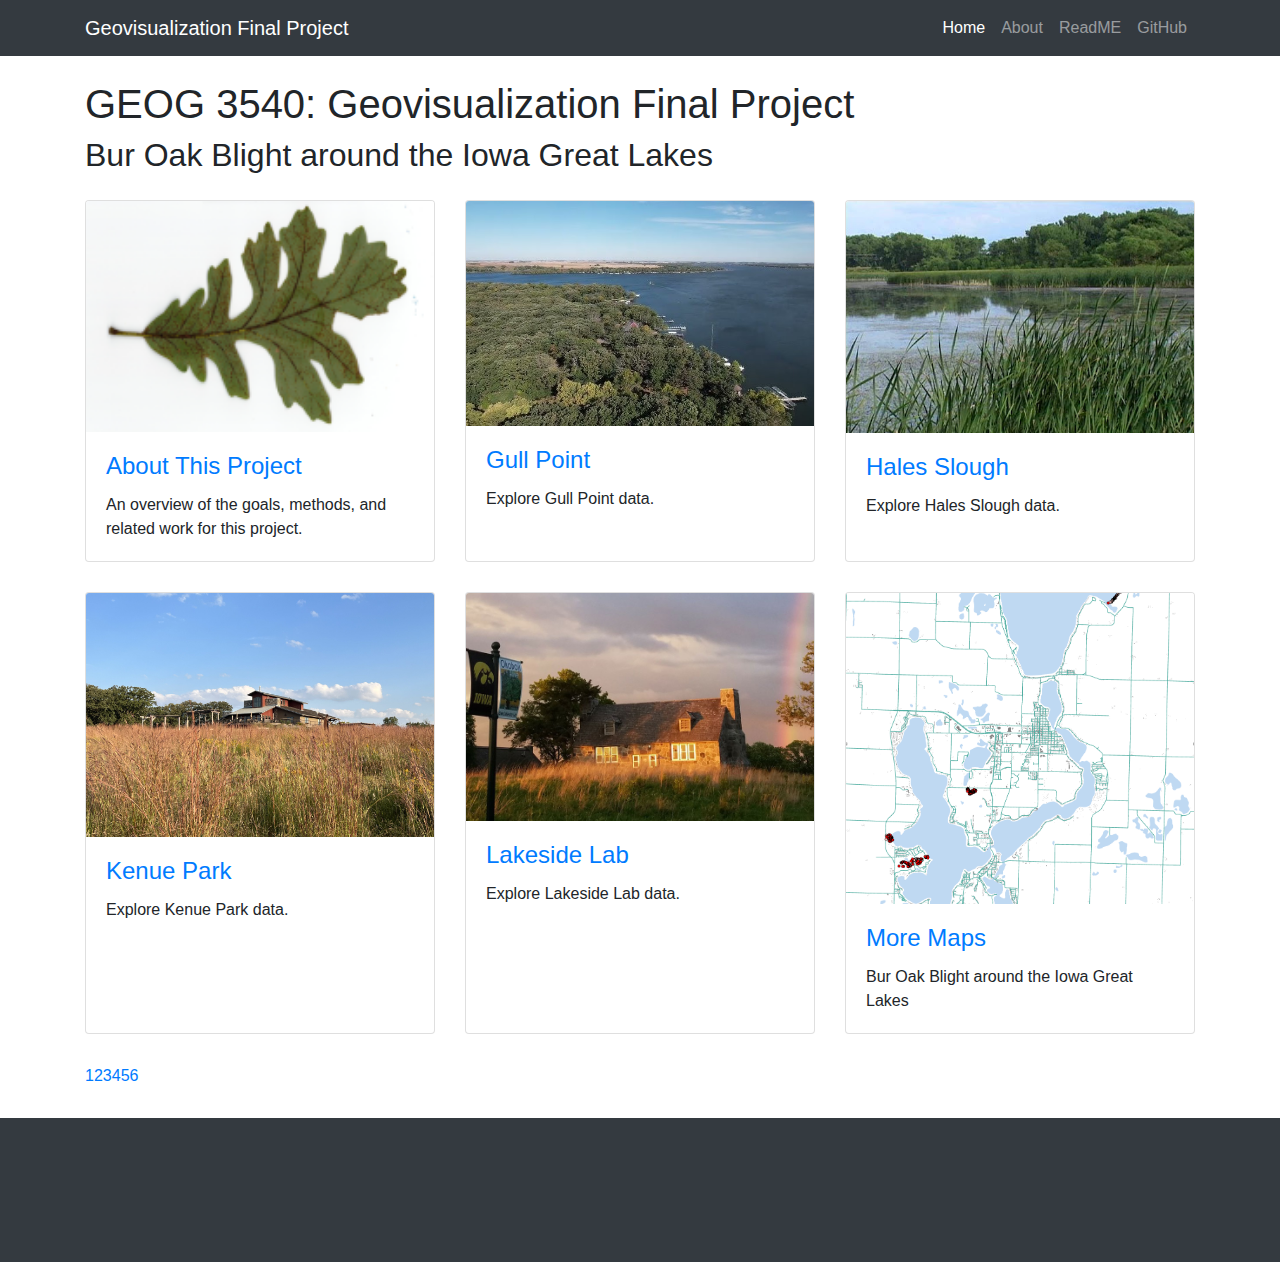
<file: index.html>
<!DOCTYPE html>
<html lang="en">

  <head>

    <meta charset="utf-8">
    <meta name="viewport" content="width=device-width, initial-scale=1, shrink-to-fit=no">
    <meta name="description" content="">
    <meta name="author" content="">

    <title>Bur Oak Blight around the Iowa Great Lakes</title>
    <link rel="icon" type="image/x-icon" href="images/tigerhawk.png">

    <!-- Bootstrap core CSS -->
    <link href="https://fonts.googleapis.com/css2?family=Roboto+Slab:wght@100..900&display=swap" rel="stylesheet">
    <link href="vendor/bootstrap/css/bootstrap.min.css" rel="stylesheet">

    <!-- Custom styles for this template -->
    <link href="css/3-col-portfolio.css" rel="stylesheet">

  </head>

  <body>

    <!-- Navigation -->
    <nav class="navbar navbar-expand-lg navbar-dark bg-dark fixed-top">
      <div class="container">
        <a class="navbar-brand" href="index.html">Geovisualization Final Project</a>
        <button class="navbar-toggler" type="button" data-toggle="collapse" data-target="#navbarResponsive" aria-controls="navbarResponsive" aria-expanded="false" aria-label="Toggle navigation">
          <span class="navbar-toggler-icon"></span>
        </button>
        <div class="collapse navbar-collapse" id="navbarResponsive">
          <ul class="navbar-nav ml-auto">
            <li class="nav-item active">
              <a class="nav-link" href="index.html">Home
                <span class="sr-only">(current)</span>
              </a>
            </li>
            <li class="nav-item">
              <a class="nav-link" href="projectpage.html">About</a>
            </li>
            <li class="nav-item">
              <a class="nav-link" href="readme.html">ReadME</a>
            </li>
            <li class="nav-item">
              <a class="nav-link" href="https://github.com/owhiting4/BOB_IAGreatLakes" target="_blank">GitHub</a>
            </li>
          </ul>
        </div>
      </div>
    </nav>

    <!-- Page Content -->
    <div class="container">

      <!-- Page Heading -->
      <h1 class="my-4">
        GEOG 3540: Geovisualization Final Project <br>
        <small>Bur Oak Blight around the Iowa Great Lakes</small>
      </h1>

      <div class="row">
        <div class="col-lg-4 col-sm-6 portfolio-item">
          <div class="card h-100">
            <a href="projectpage.html"><img class="card-img-top" src="images/bob.png" alt=""></a>
            <div class="card-body">
              <h4 class="card-title">
                <a href="projectpage.html">About This Project</a>
              </h4>
              <p class="card-text">An overview of the goals, methods, and related work for this project.</p>
            </div>
          </div>
        </div>
        <div class="col-lg-4 col-sm-6 portfolio-item">
          <div class="card h-100">
            <a href="GullPoint.html"><img class="card-img-top" src="images/gullpoint.jpg" alt=""></a>
            <div class="card-body">
              <h4 class="card-title">
                <a href="GullPoint.html">Gull Point</a>
              </h4>
              <p class="card-text">Explore Gull Point data.</p>
            </div>
          </div>
        </div>
        <div class="col-lg-4 col-sm-6 portfolio-item">
          <div class="card h-100">
            <a href="HalesSlough.html"><img class="card-img-top" src="images/halesslough.jpg" alt=""></a>
            <div class="card-body">
              <h4 class="card-title">
                <a href="HalesSlough.html">Hales Slough</a>
              </h4>
              <p class="card-text">Explore Hales Slough data.</p>
            </div>
          </div>
        </div>

        <div class="col-lg-4 col-sm-6 portfolio-item">
          <div class="card h-100">
            <a href="KenuePark.html"><img class="card-img-top" src="images/kenue2.jpg" alt=""></a>
            <div class="card-body">
              <h4 class="card-title">
                <a href="KenuePark.html">Kenue Park</a>
              </h4>
              <p class="card-text">Explore Kenue Park data.</p>
            </div>
          </div>
        </div>

        <!-- this is where the other blank items were ("Project 5", "Project 6")-->

        <div class="col-lg-4 col-sm-6 portfolio-item">
          <div class="card h-100">
            <a href="Lakeside.html"><img class="card-img-top" src="images/lakeside_lab2.jpg" alt=""></a>
            <div class="card-body">
              <h4 class="card-title">
                <a href="Lakeside.html">Lakeside Lab</a>
              </h4>
              <p class="card-text">Explore Lakeside Lab data.</p>
            </div>
          </div>


      </div>

        <div class="col-lg-4 col-sm-6 portfolio-item">
          <div class="card h-100">
            <a href="MoreMaps.html"><img class="card-img-top" src="images/okoboji.png" alt=""></a>
            <div class="card-body">
              <h4 class="card-title">
                <a href="MoreMaps.html">More Maps</a>
              </h4>
              <p class="card-text">Bur Oak Blight around the Iowa Great Lakes</p>
            </div>
          </div>
        </div>


      </div>


      <!-- /.row -->

      <!-- Pagination -->
      <div class="pagination-container">
        <div class="pagination">

          <a href="projectpage.html">1</a>
          <a href="GullPoint.html">2</a>
          <a href="HalesSlough.html">3</a>
          <a href="KenuePark.html">4</a>
          <a href="Lakeside.html">5</a>
          <a href="MoreMaps.html">6</a>

        </div>
      </div>

    </div>
    <!-- /.container -->

    <!-- Footer -->
    <footer class="py-5 bg-dark">
      <div class="container">
        <p class="m-0 text-center text-dark">Copyright &copy; Olivia Whiting, Isaac Young, Tatum Long<br> Final Project GEOG3540 Spring 2025 University of Iowa</p>
      </div>
      <!-- /.container -->
    </footer>

    <!-- Bootstrap core JavaScript -->
    <script src="vendor/jquery/jquery.min.js"></script>
    <script src="vendor/bootstrap/js/bootstrap.bundle.min.js"></script>

  </body>

</html>
</file>
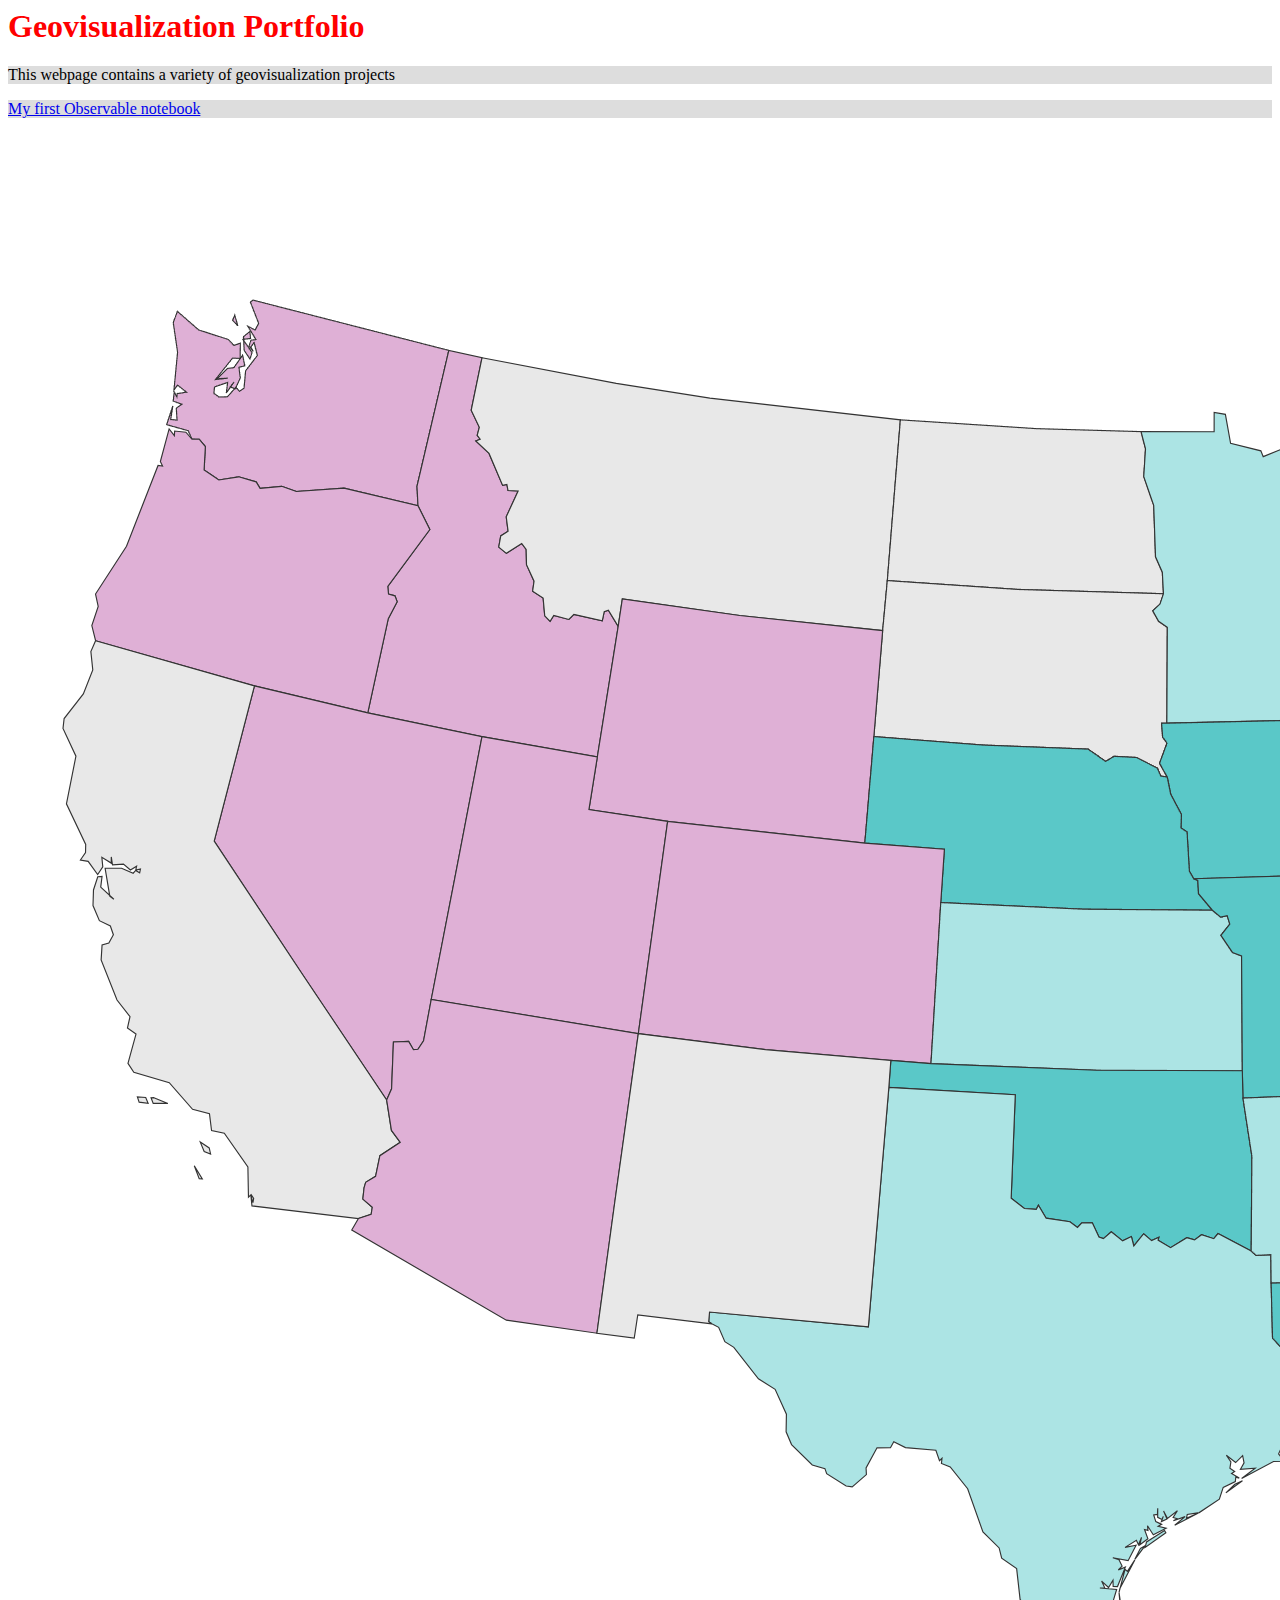
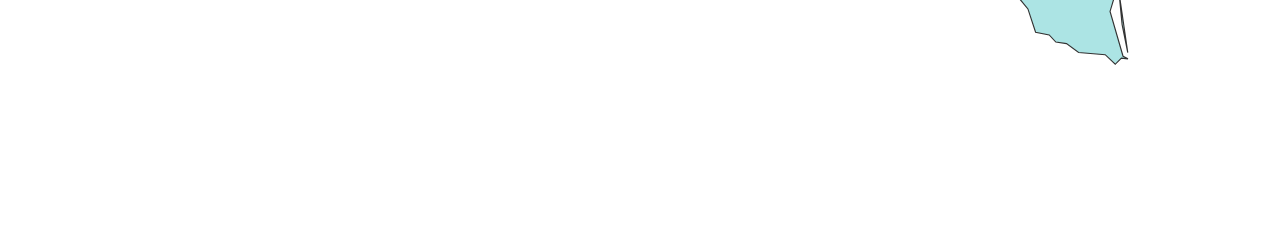
<file: first_exercise/index.html>
<!DOCTYPE html
<html>
<!-- Put everything inside of an html tag!-->

<head>
  <title> Geovisualization prtfolio </title>
<link  href="css/styles.css" rel="stylesheet">


</head>
<body>
  <h1> Geovisualization Portfolio </h1>
  <p>This webpage contains a variety of geovisualization projects</p>

  <p><a href="https://observablehq.com/d/33a8b3e3a7fc1c60"> My first Observable notebook </a></p>
  <p><img src="images/chart.png" /></p>
</body>

</html>
</file>
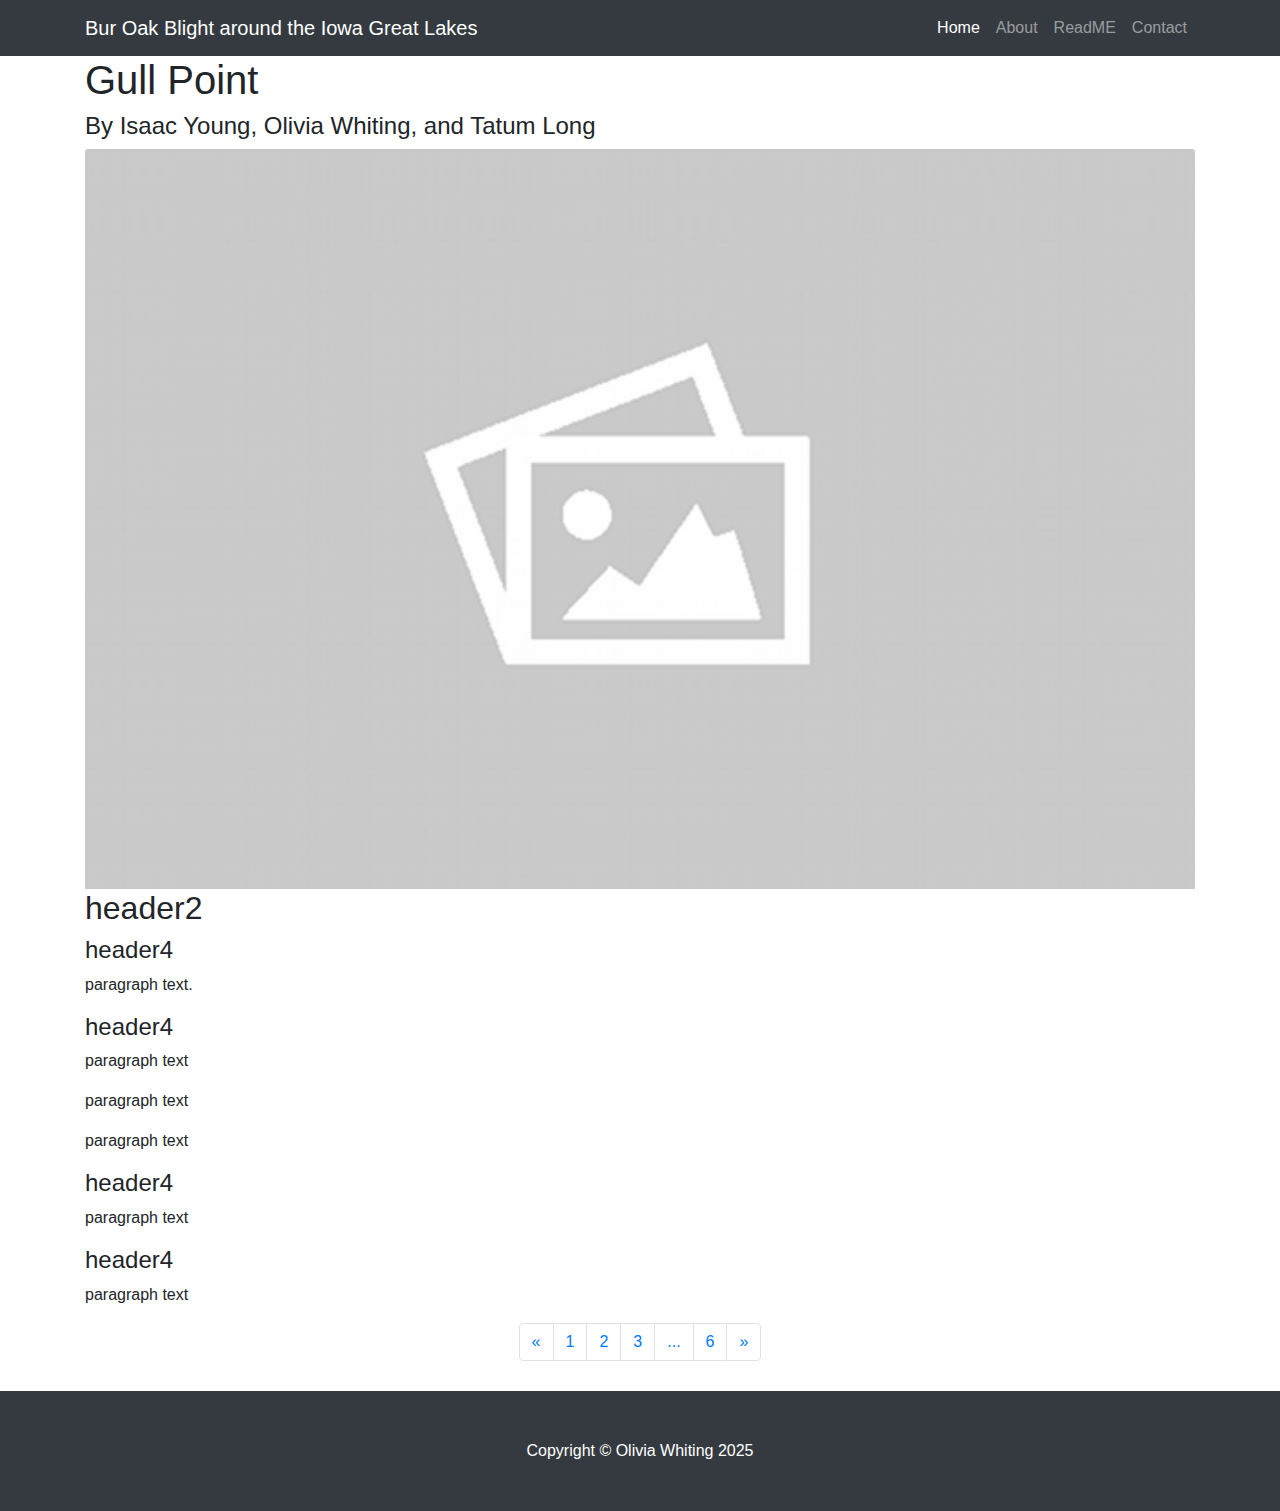
<file: GullPoint.html>
<!DOCTYPE html>
<html lang="en">

  <head>

    <meta charset="utf-8">
    <meta name="viewport" content="width=device-width, initial-scale=1, shrink-to-fit=no">
    <meta name="description" content="">
    <meta name="author" content="">

    <title>Final Project: Bur Oak Blight around the Iowa Great Lakes</title>

    <!-- Bootstrap core CSS -->
    <link href="vendor/bootstrap/css/bootstrap.min.css" rel="stylesheet">

    <!-- Custom styles for this template -->
    <link href="css/3-col-portfolio.css" rel="stylesheet">

  </head>

  <body>

    <!-- Navigation -->
    <nav class="navbar navbar-expand-lg navbar-dark bg-dark fixed-top">
      <div class="container">
        <a class="navbar-brand" href="index.html">Bur Oak Blight around the Iowa Great Lakes</a>
        <button class="navbar-toggler" type="button" data-toggle="collapse" data-target="#navbarResponsive" aria-controls="navbarResponsive" aria-expanded="false" aria-label="Toggle navigation">
          <span class="navbar-toggler-icon"></span>
        </button>
        <div class="collapse navbar-collapse" id="navbarResponsive">
          <ul class="navbar-nav ml-auto">
            <li class="nav-item active">
              <a class="nav-link" href="index.html">Home
                <span class="sr-only">(current)</span>
              </a>
            </li>
            <li class="nav-item">
              <a class="nav-link" href="projectpage.html">About</a>
            </li>
            <li class="nav-item">
              <a class="nav-link" href="README.md">ReadME</a>
            </li>
            <li class="nav-item">
              <a class="nav-link" href="mailto:olivia-whiting@uiowa.edu">Contact</a>
            </li>
          </ul>
        </div>
      </div>
    </nav>

    <!-- Page Content -->
    <div class="container">

      <!-- Page Heading -->
      <h1> Gull Point </h1>
	  <h4> By Isaac Young, Olivia Whiting, and Tatum Long</h4>


    <img class="card-img-top" src="images/pop.png" alt="">


	  <h2>header2</h2>

	  <h4>header4</h4>

	  <p>paragraph text.</p>

	  <h4>header4</h4>

	  <p>
      paragraph text
    </p>

    <p>
      paragraph text
    </p>

    <p>
      paragraph text
    </p>

    <h4>header4</h4>
    <p>paragraph text</p>

	  <h4>header4</h4>
	  <p> paragraph text</p>

    <!-- Pagination -->
    <ul class="pagination justify-content-center">
      <li class="page-item">
        <a class="page-link" href="projectpage.html" aria-label="Previous">
          <span aria-hidden="true">&laquo;</span>
          <span class="sr-only">Previous</span>
        </a>
      </li>
      <li class="page-item">
        <a class="page-link" href="projectpage.html">1</a>
      </li>


      <li class="page-item">
        <a class="page-link" href="GullPoint.html">2</a>
      </li>
      <li class="page-item">
        <a class="page-link" href="HalesSlough.html">3</a>
      </li>
      <li class="page-item">
        <a class="page-link" href="#">...</a>
      </li>
      <li class="page-item">
        <a class="page-link" href="MoreMaps.html">6</a>
      </li>

      <li class="page-item">
        <a class="page-link" href="HalesSlough.html" aria-label="Next">
          <span aria-hidden="true">&raquo;</span>
          <span class="sr-only">Next</span>
        </a>
      </li>
    </ul>
    </div>
    <!-- /.container -->

    <!-- Footer -->
    <footer class="py-5 bg-dark">
      <div class="container">
        <p class="m-0 text-center text-white">Copyright &copy; Olivia Whiting 2025</p>
      </div>
      <!-- /.container -->
    </footer>

    <!-- Bootstrap core JavaScript -->
    <script src="vendor/jquery/jquery.min.js"></script>
    <script src="vendor/bootstrap/js/bootstrap.bundle.min.js"></script>

  </body>

</html>
</file>
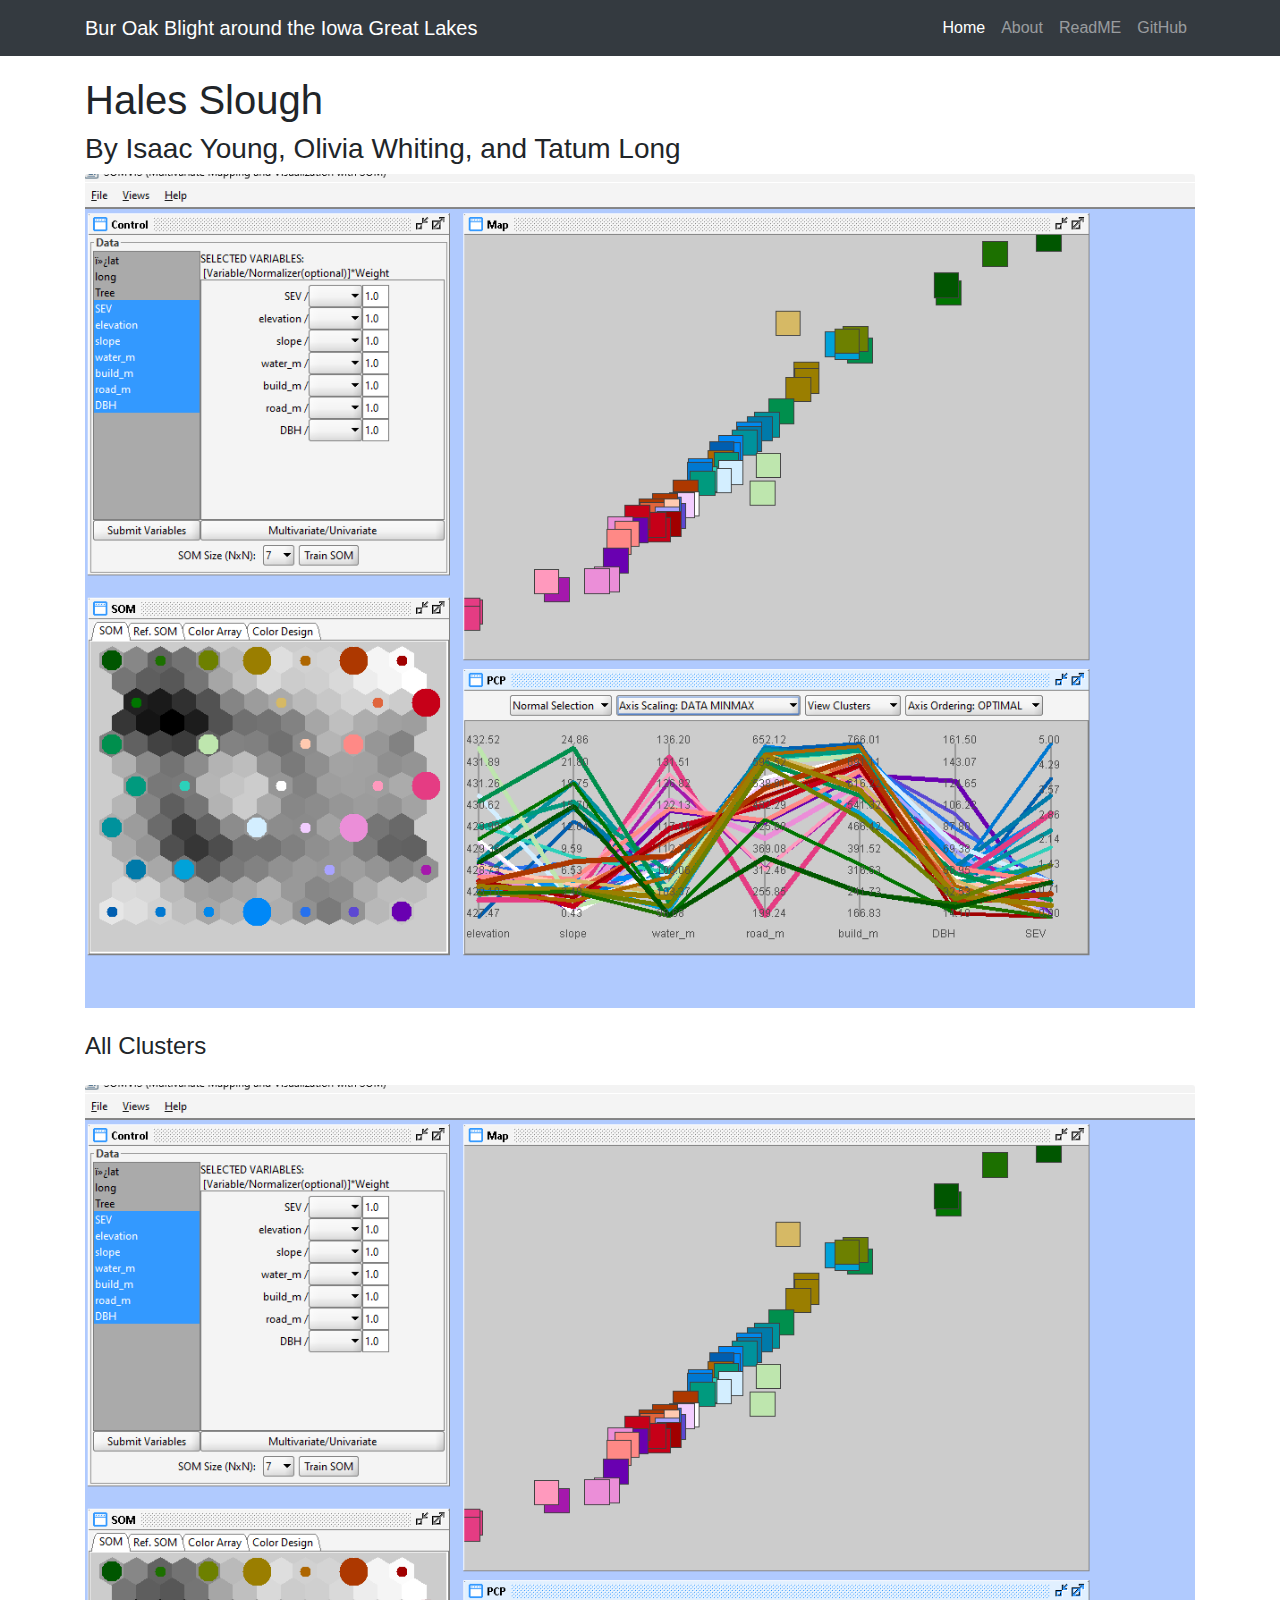
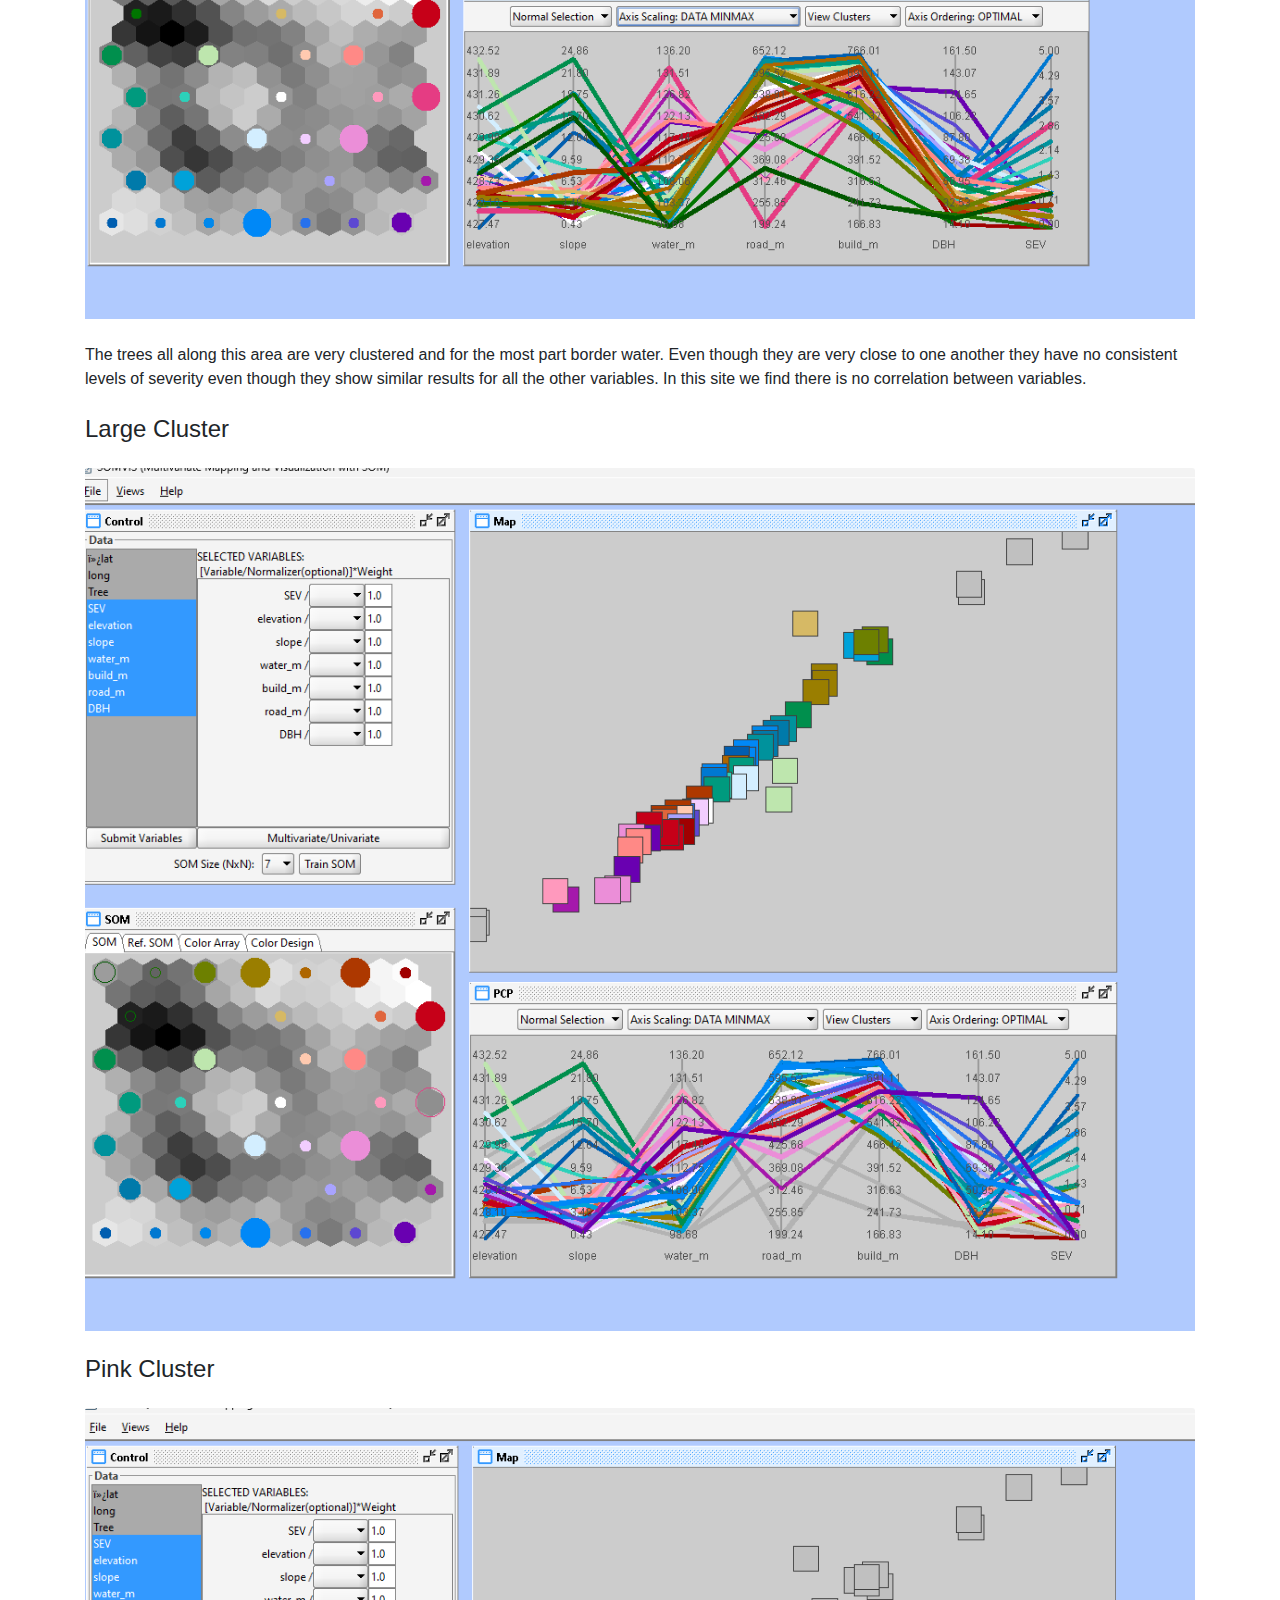
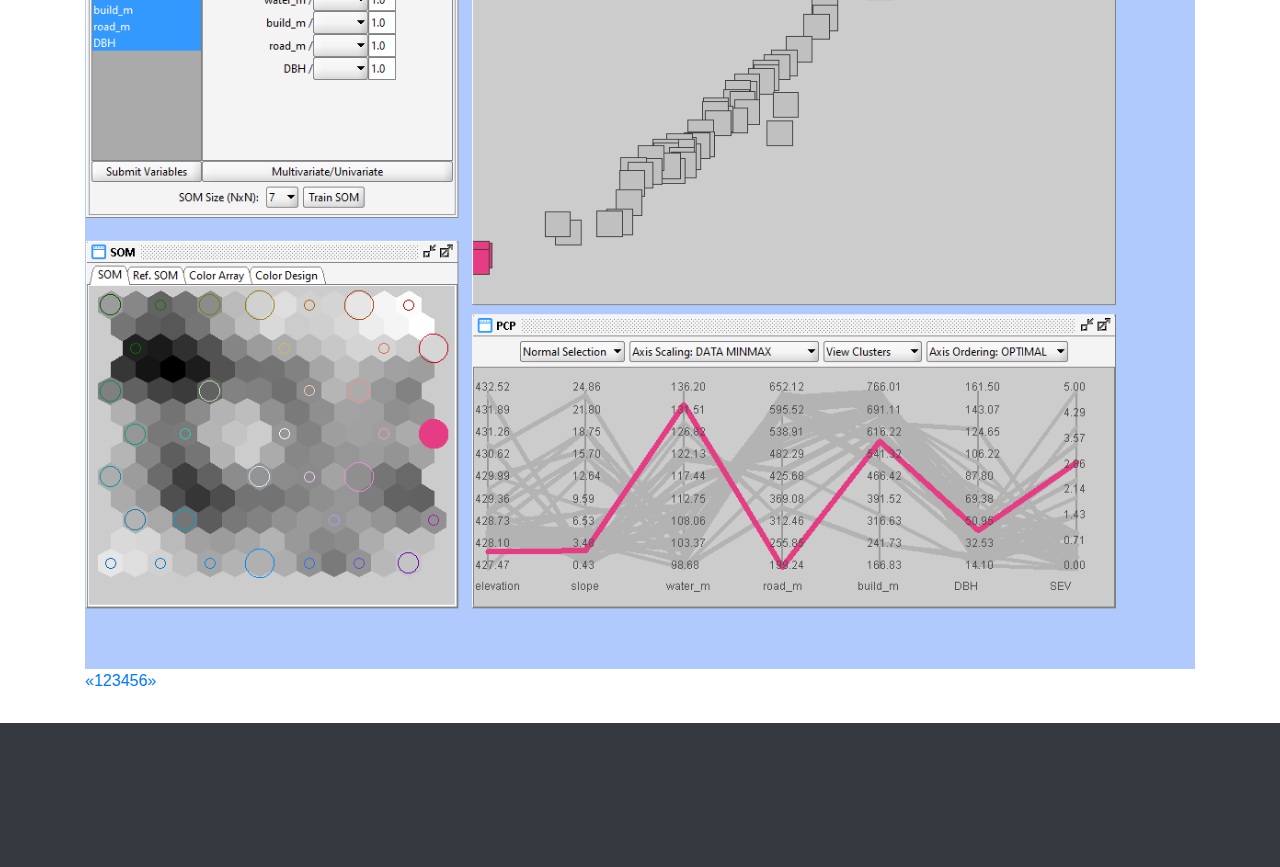
<file: HalesSlough.html>
<!DOCTYPE html>
<html lang="en">

  <head>

    <meta charset="utf-8">
    <meta name="viewport" content="width=device-width, initial-scale=1, shrink-to-fit=no">
    <meta name="description" content="">
    <meta name="author" content="">

    <title>Bur Oak Blight around the Iowa Great Lakes</title>
    <link rel="icon" type="image/x-icon" href="images/tigerhawk.png">

    <!-- Bootstrap core CSS -->
    <link href="https://fonts.googleapis.com/css2?family=Roboto+Slab:wght@100..900&display=swap" rel="stylesheet">
    <link href="vendor/bootstrap/css/bootstrap.min.css" rel="stylesheet">

    <!-- Custom styles for this template -->
    <link href="css/3-col-portfolio.css" rel="stylesheet">

  </head>

  <body>

    <!-- Navigation -->
    <nav class="navbar navbar-expand-lg navbar-dark bg-dark fixed-top">
      <div class="container">
        <a class="navbar-brand" href="index.html">Bur Oak Blight around the Iowa Great Lakes</a>
        <button class="navbar-toggler" type="button" data-toggle="collapse" data-target="#navbarResponsive" aria-controls="navbarResponsive" aria-expanded="false" aria-label="Toggle navigation">
          <span class="navbar-toggler-icon"></span>
        </button>
        <div class="collapse navbar-collapse" id="navbarResponsive">
          <ul class="navbar-nav ml-auto">
            <li class="nav-item active">
              <a class="nav-link" href="index.html">Home
                <span class="sr-only">(current)</span>
              </a>
            </li>
            <li class="nav-item">
              <a class="nav-link" href="projectpage.html">About</a>
            </li>
            <li class="nav-item">
              <a class="nav-link" href="readme.html">ReadME</a>
            </li>
            <li class="nav-item">
              <a class="nav-link" href="https://github.com/owhiting4/BOB_IAGreatLakes" target="_blank">GitHub</a>
            </li>
          </ul>
        </div>
      </div>
    </nav>

    <!-- Page Content -->
    <div class="container">

      <!-- Page Heading -->
      <h1 style="margin-top: 20px;"> Hales Slough </h1>
	  <h3> By Isaac Young, Olivia Whiting, and Tatum Long</h4>


    <img class="card-img-top" src="images\HalesSlough\full.png" alt="">



	  <h4 class="my-4">All Clusters</h4>
    <img class="card-img-top" src="images\HalesSlough\full.png" alt="">

	  <p class="my-4">The trees all along this area are very clustered and for the most part border water.
      Even though they are very close to one another they have no consistent levels of severity
      even though they show similar results for all the other variables. In this site we find
      there is no correlation between variables. </p>

	  <h4 class="my-4">Large Cluster</h4>
    <img class="card-img-top" src="images\HalesSlough\large_cluster.png" alt="">

	  <h4 class="my-4">Pink Cluster</h4>
    <img class="card-img-top" src="images\HalesSlough\pink_cluster.png" alt="">



    <!-- Pagination -->
    <!-- Pagination -->
    <div class="pagination-container">
      <div class="pagination">
        <a href="GullPoint.html">&laquo;</a>

        <a href="projectpage.html" >1</a>
        <a href="GullPoint.html">2</a>
        <a href="#" class="active">3</a>
        <a href="KenuePark.html">4</a>
        <a href="Lakeside.html">5</a>
        <a href="MoreMaps.html">6</a>

        <a href="KenuePark.html">&raquo;</a>
      </div>
    </div>

    </div>
    <!-- /.container -->

    <!-- Footer -->
    <footer class="py-5 bg-dark">
      <div class="container">
        <p class="m-0 text-center text-dark">Copyright &copy; Olivia Whiting, Isaac Young, Tatum Long<br> Final Project GEOG3540 Spring 2025 University of Iowa</p>
      </div>
      <!-- /.container -->
    </footer>

    <!-- Bootstrap core JavaScript -->
    <script src="vendor/jquery/jquery.min.js"></script>
    <script src="vendor/bootstrap/js/bootstrap.bundle.min.js"></script>

  </body>

</html>
</file>
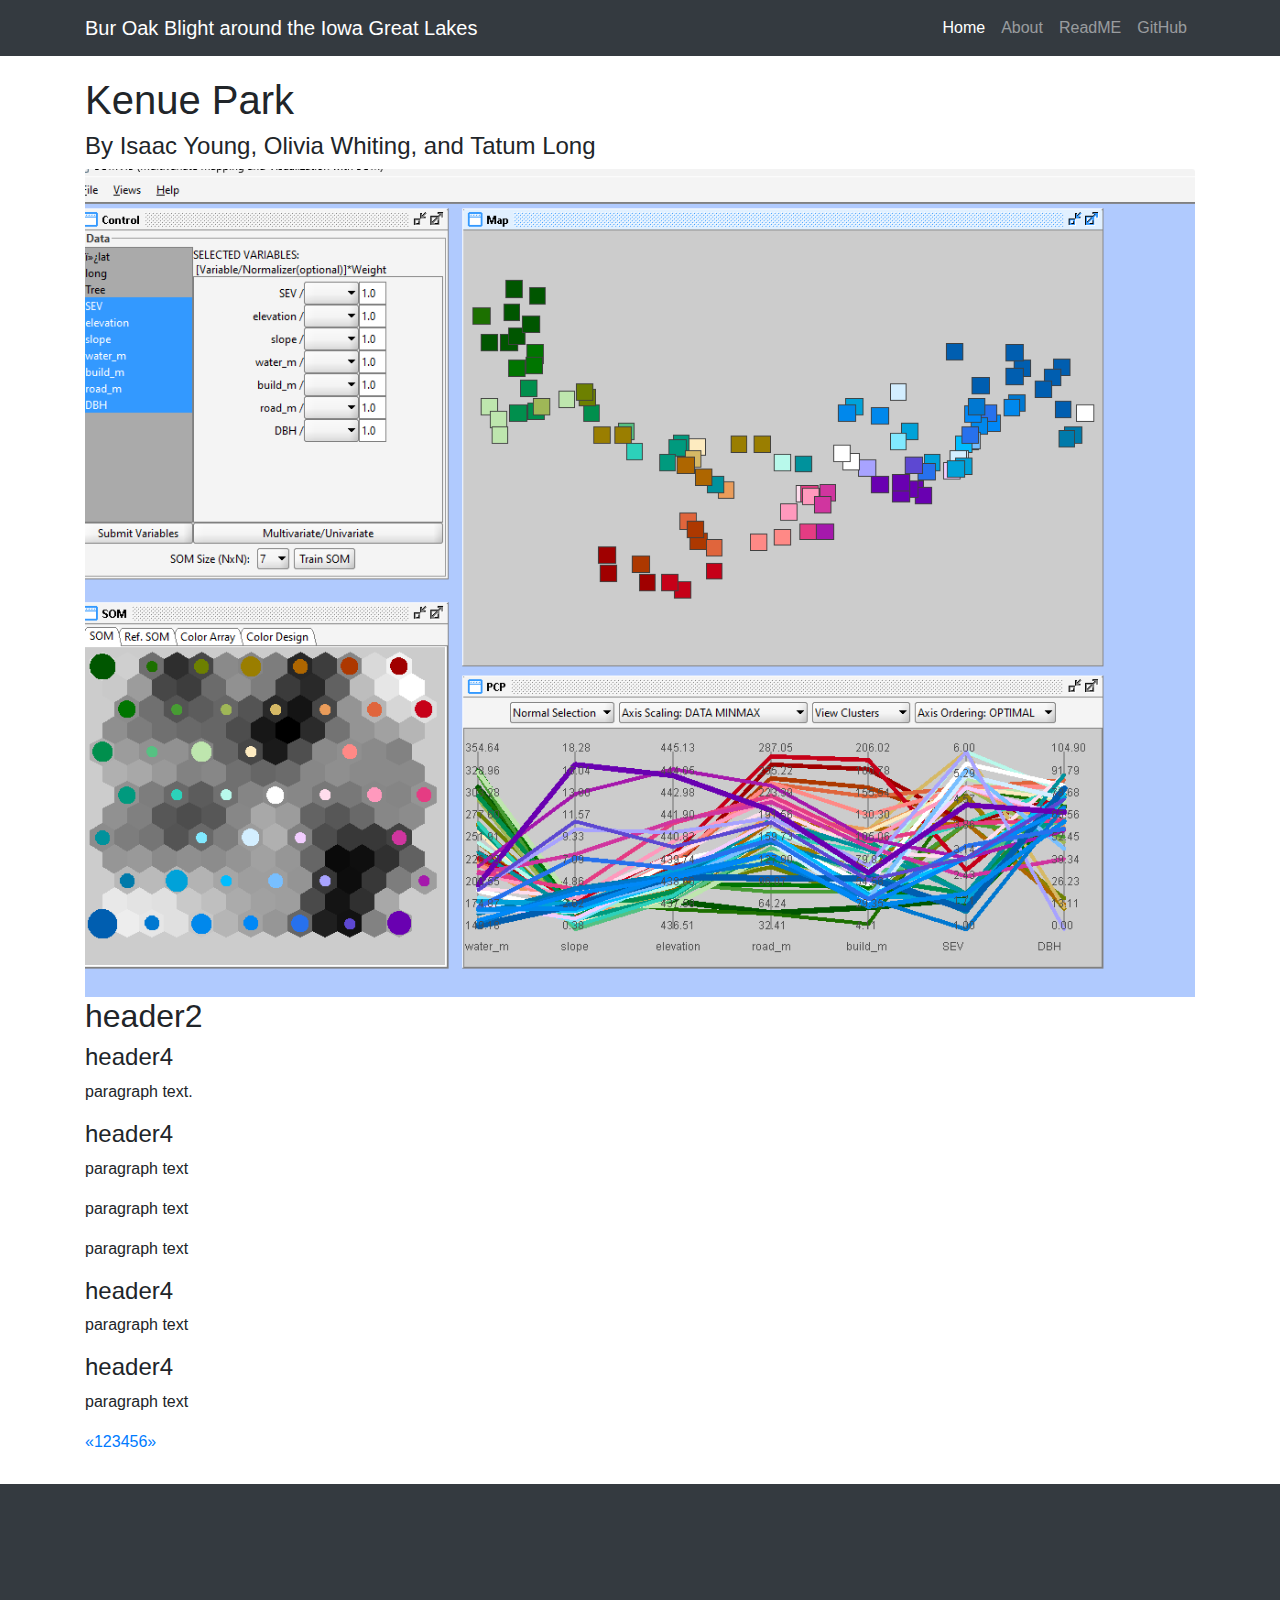
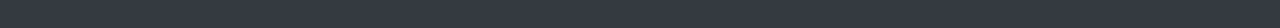
<file: KenuePark.html>
<!DOCTYPE html>
<html lang="en">

  <head>

    <meta charset="utf-8">
    <meta name="viewport" content="width=device-width, initial-scale=1, shrink-to-fit=no">
    <meta name="description" content="">
    <meta name="author" content="">

    <title>Bur Oak Blight around the Iowa Great Lakes</title>
    <link rel="icon" type="image/x-icon" href="images/tigerhawk.png">

    <!-- Bootstrap core CSS -->
    <link href="https://fonts.googleapis.com/css2?family=Roboto+Slab:wght@100..900&display=swap" rel="stylesheet">
    <link href="vendor/bootstrap/css/bootstrap.min.css" rel="stylesheet">

    <!-- Custom styles for this template -->
    <link href="css/3-col-portfolio.css" rel="stylesheet">

  </head>

  <body>

    <!-- Navigation -->
    <nav class="navbar navbar-expand-lg navbar-dark bg-dark fixed-top">
      <div class="container">
        <a class="navbar-brand" href="index.html">Bur Oak Blight around the Iowa Great Lakes</a>
        <button class="navbar-toggler" type="button" data-toggle="collapse" data-target="#navbarResponsive" aria-controls="navbarResponsive" aria-expanded="false" aria-label="Toggle navigation">
          <span class="navbar-toggler-icon"></span>
        </button>
        <div class="collapse navbar-collapse" id="navbarResponsive">
          <ul class="navbar-nav ml-auto">
            <li class="nav-item active">
              <a class="nav-link" href="index.html">Home
                <span class="sr-only">(current)</span>
              </a>
            </li>
            <li class="nav-item">
              <a class="nav-link" href="projectpage.html">About</a>
            </li>
            <li class="nav-item">
              <a class="nav-link" href="readme.html">ReadME</a>
            </li>
            <li class="nav-item">
              <a class="nav-link" href="https://github.com/owhiting4/BOB_IAGreatLakes" target="_blank">GitHub</a>
            </li>
          </ul>
        </div>
      </div>
    </nav>

    <!-- Page Content -->
    <div class="container">

      <!-- Page Heading -->
      <h1 style="margin-top: 20px;"> Kenue Park </h1>
	  <h4> By Isaac Young, Olivia Whiting, and Tatum Long</h4>


    <img class="card-img-top" src="images\KenuePark\full_kenue.png" alt="">


	  <h2>header2</h2>

	  <h4>header4</h4>

	  <p>paragraph text.</p>

	  <h4>header4</h4>

	  <p>
      paragraph text
    </p>

    <p>
      paragraph text
    </p>

    <p>
      paragraph text
    </p>

    <h4>header4</h4>
    <p>paragraph text</p>

	  <h4>header4</h4>
	  <p> paragraph text</p>

    <!-- Pagination -->
    <div class="pagination-container">
      <div class="pagination">
        <a href="HalesSlough.html">&laquo;</a>

        <a href="projectpage.html">1</a>
        <a href="GullPoint.html">2</a>
        <a href="HalesSlough.html">3</a>
        <a href="#" class="active">4</a>
        <a href="Lakeside.html">5</a>
        <a href="MoreMaps.html">6</a>

        <a href="Lakeside.html">&raquo;</a>
      </div>
    </div>

    </div>
    <!-- /.container -->

    <!-- Footer -->
    <footer class="py-5 bg-dark">
      <div class="container">
        <p class="m-0 text-center text-dark">Copyright &copy; Olivia Whiting, Isaac Young, Tatum Long<br> Final Project GEOG3540 Spring 2025 University of Iowa</p>
      </div>
      <!-- /.container -->
    </footer>

    <!-- Bootstrap core JavaScript -->
    <script src="vendor/jquery/jquery.min.js"></script>
    <script src="vendor/bootstrap/js/bootstrap.bundle.min.js"></script>

  </body>

</html>
</file>
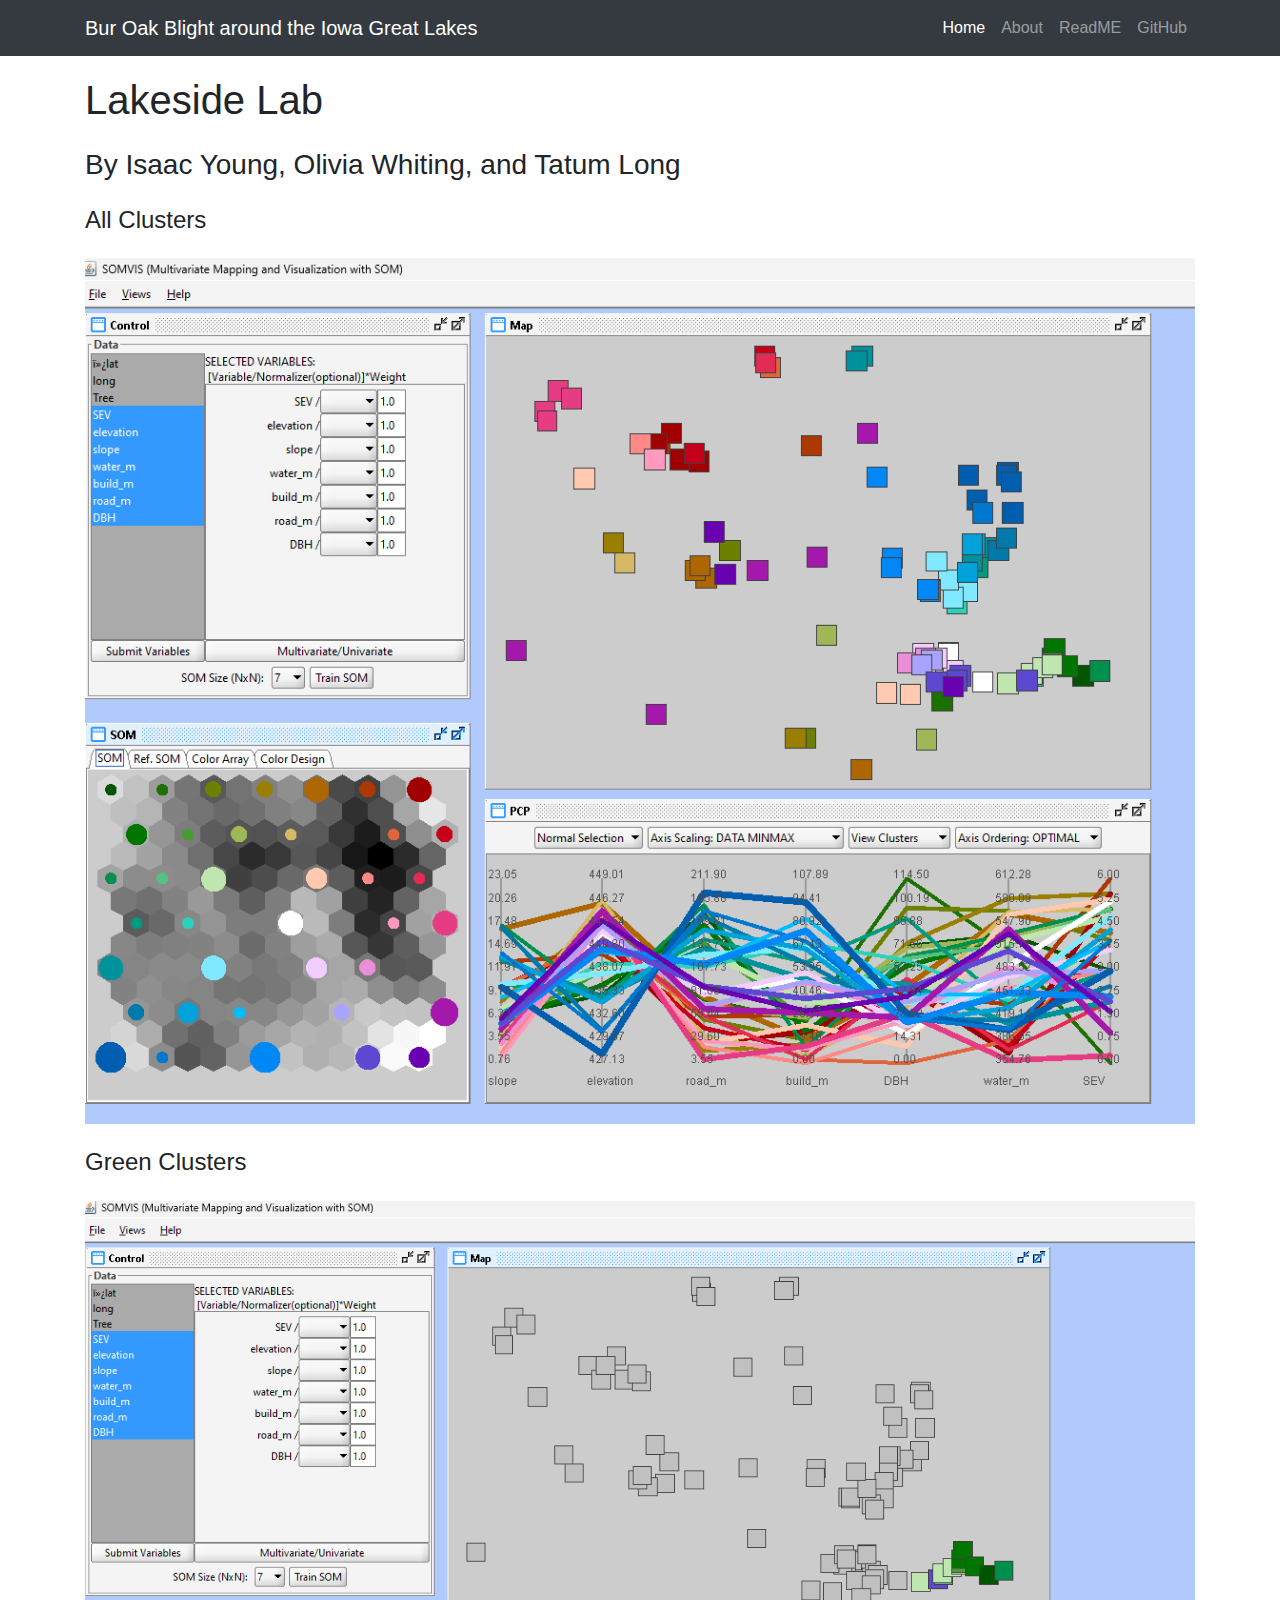
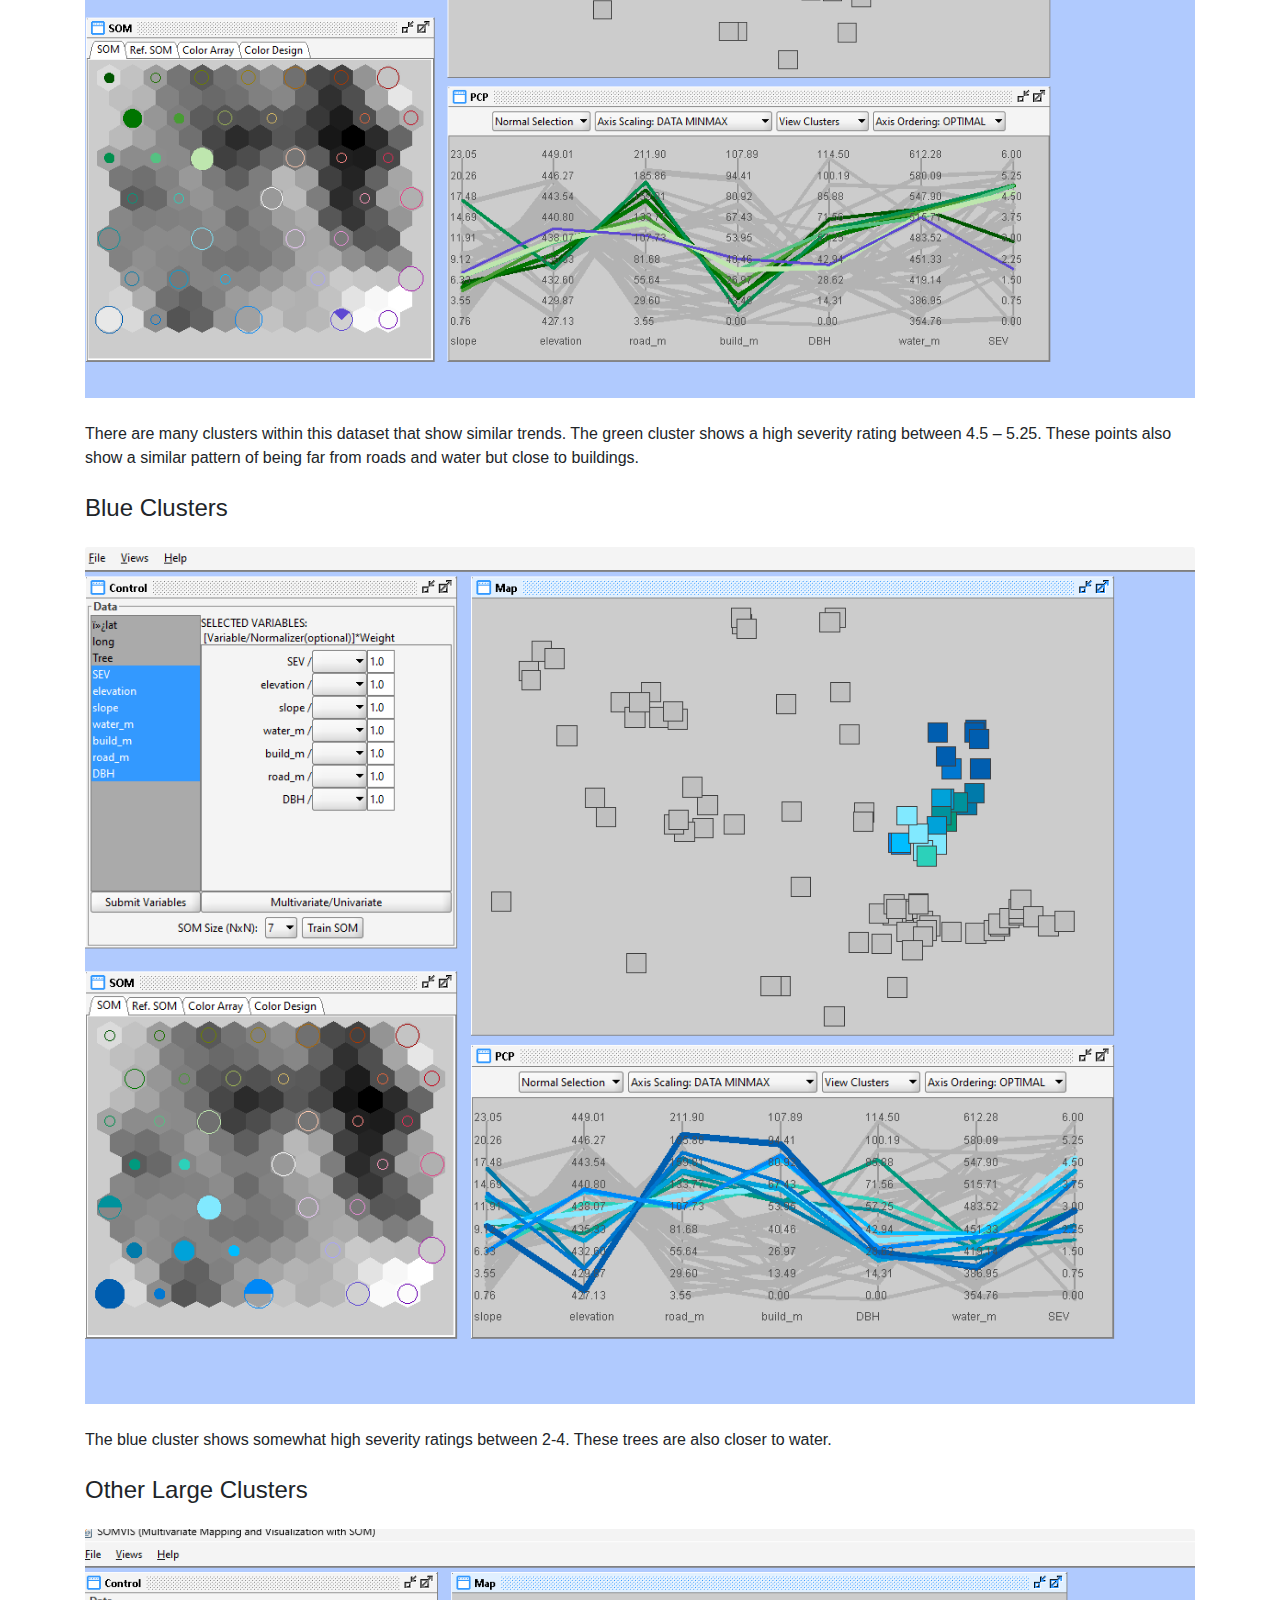
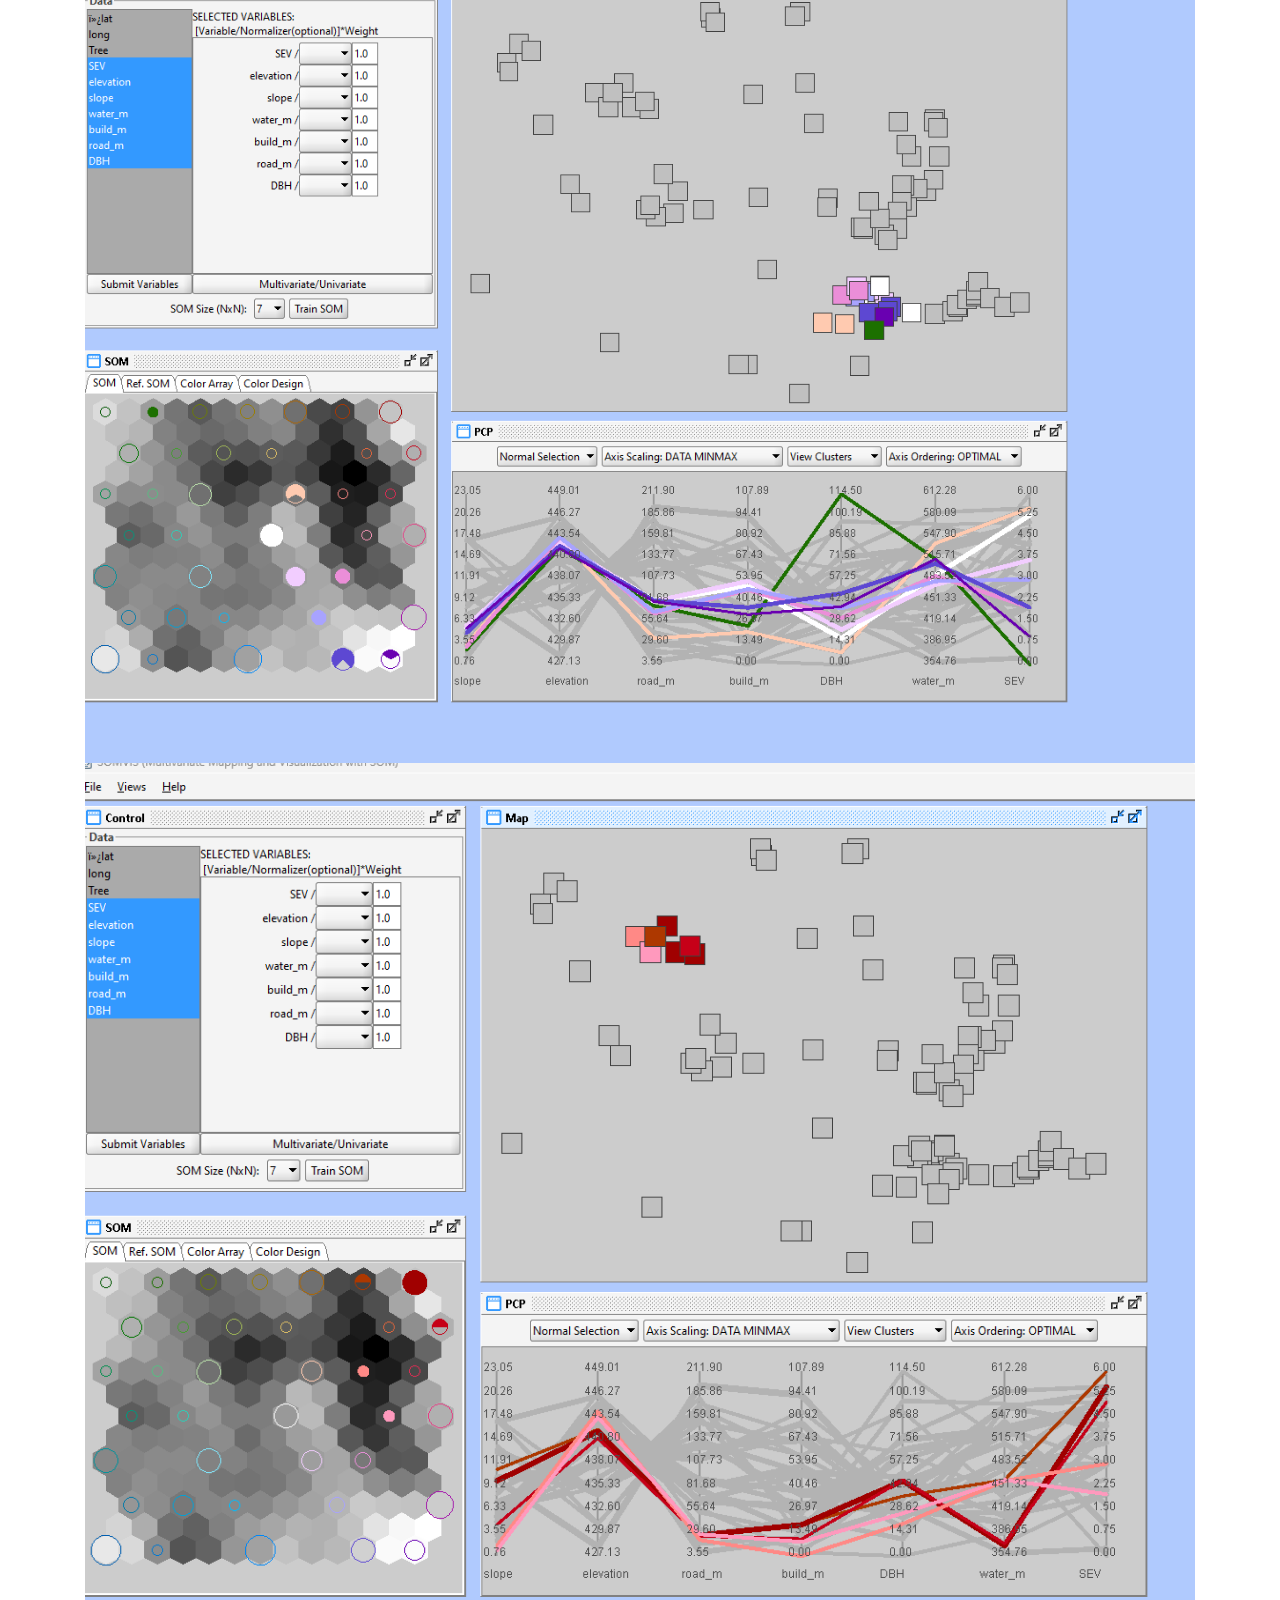
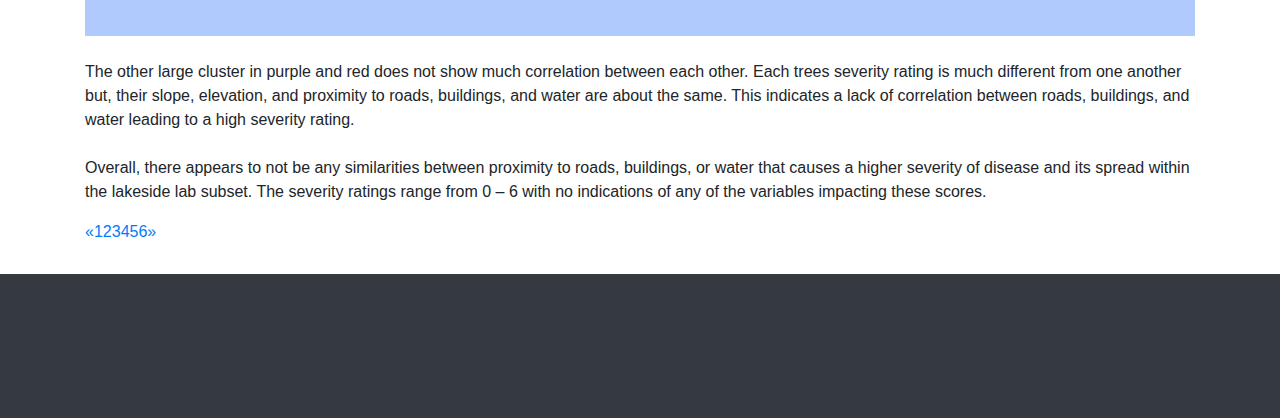
<file: Lakeside.html>
<!DOCTYPE html>
<html lang="en">

  <head>

    <meta charset="utf-8">
    <meta name="viewport" content="width=device-width, initial-scale=1, shrink-to-fit=no">
    <meta name="description" content="">
    <meta name="author" content="">

    <title>Bur Oak Blight around the Iowa Great Lakes</title>
    <link rel="icon" type="image/x-icon" href="images/tigerhawk.png">

    <!-- Bootstrap core CSS -->
    <link href="https://fonts.googleapis.com/css2?family=Roboto+Slab:wght@100..900&display=swap" rel="stylesheet">
    <link href="vendor/bootstrap/css/bootstrap.min.css" rel="stylesheet">

    <!-- Custom styles for this template -->
    <link href="css/3-col-portfolio.css" rel="stylesheet">

  </head>

  <body>

    <!-- Navigation -->
    <nav class="navbar navbar-expand-lg navbar-dark bg-dark fixed-top">
      <div class="container">
        <a class="navbar-brand" href="index.html">Bur Oak Blight around the Iowa Great Lakes</a>
        <button class="navbar-toggler" type="button" data-toggle="collapse" data-target="#navbarResponsive" aria-controls="navbarResponsive" aria-expanded="false" aria-label="Toggle navigation">
          <span class="navbar-toggler-icon"></span>
        </button>
        <div class="collapse navbar-collapse" id="navbarResponsive">
          <ul class="navbar-nav ml-auto">
            <li class="nav-item active">
              <a class="nav-link" href="index.html">Home
                <span class="sr-only">(current)</span>
              </a>
            </li>
            <li class="nav-item">
              <a class="nav-link" href="projectpage.html">About</a>
            </li>
            <li class="nav-item">
              <a class="nav-link" href="readme.html">ReadME</a>
            </li>
            <li class="nav-item">
              <a class="nav-link" href="https://github.com/owhiting4/BOB_IAGreatLakes" target="_blank">GitHub</a>
            </li>
          </ul>
        </div>
      </div>
    </nav>

    <!-- Page Content -->
    <div class="container">

      <!-- Page Heading -->
      <h1 style="margin-top: 20px;"> Lakeside Lab</h1>
	     <h3 class="my-4"> By Isaac Young, Olivia Whiting, and Tatum Long</h4>

         <h4 class="my-4"> All Clusters </h4>
         <img class="card-img-top" src="images\Lakeside\lakeside_full.png" alt="">

         <h4 class="my-4">Green Clusters</h4>
         <img class="card-img-top" src="images\Lakeside\green_cluster.png" alt="">
	       <p class="my-4">There are many clusters within this dataset that show similar trends. The green cluster
      shows a high severity rating between 4.5 – 5.25. These points also show a similar pattern
      of being far from roads and water but close to buildings.</p>

        <h4 class="my-4">Blue Clusters</h4>
        <img class="card-img-top" src="images\Lakeside\blue_cluster.png" alt="">
	       <p class="my-4">
           The blue cluster shows somewhat high severity ratings between 2-4. These trees are also closer to water.
         </p>


         <h4 class="my-4">Other Large Clusters</h4>
         <img class="card-img-top" src="images\Lakeside\large_cluster.png" alt="">
         <img class="card-img-top" src="images\Lakeside\red_cluster.png" alt="">
         <p class="my-4">
           The other large cluster in purple and red does not show much correlation between each other. Each trees
           severity rating is much different from one another but, their slope, elevation, and proximity to roads,
           buildings, and water are about the same.  This indicates a lack of correlation between roads, buildings,
           and water leading to a high severity rating.
         </p>

         <p>
           Overall, there appears to not be any similarities between proximity to roads, buildings, or water that
           causes a higher severity of disease and its spread within the lakeside lab subset. The severity ratings
           range from 0 – 6 with no indications of any of the variables impacting these scores.
         </p>


    <!-- Pagination -->
    <div class="pagination-container">
      <div class="pagination">
        <a href="KenuePark.html">&laquo;</a>

        <a href="projectpage.html">1</a>
        <a href="GullPoint.html">2</a>
        <a href="HalesSlough.html">3</a>
        <a href="KenuePark.html">4</a>
        <a href="#" class="active">5</a>
        <a href="MoreMaps.html">6</a>

        <a href="MoreMaps.html">&raquo;</a>
      </div>
    </div>

    </div>
    <!-- /.container -->

    <!-- Footer -->
    <footer class="py-5 bg-dark">
      <div class="container">
        <p class="m-0 text-center text-dark">Copyright &copy; Olivia Whiting, Isaac Young, Tatum Long<br> Final Project GEOG3540 Spring 2025 University of Iowa</p>
      </div>
      <!-- /.container -->
    </footer>

    <!-- Bootstrap core JavaScript -->
    <script src="vendor/jquery/jquery.min.js"></script>
    <script src="vendor/bootstrap/js/bootstrap.bundle.min.js"></script>

  </body>

</html>
</file>
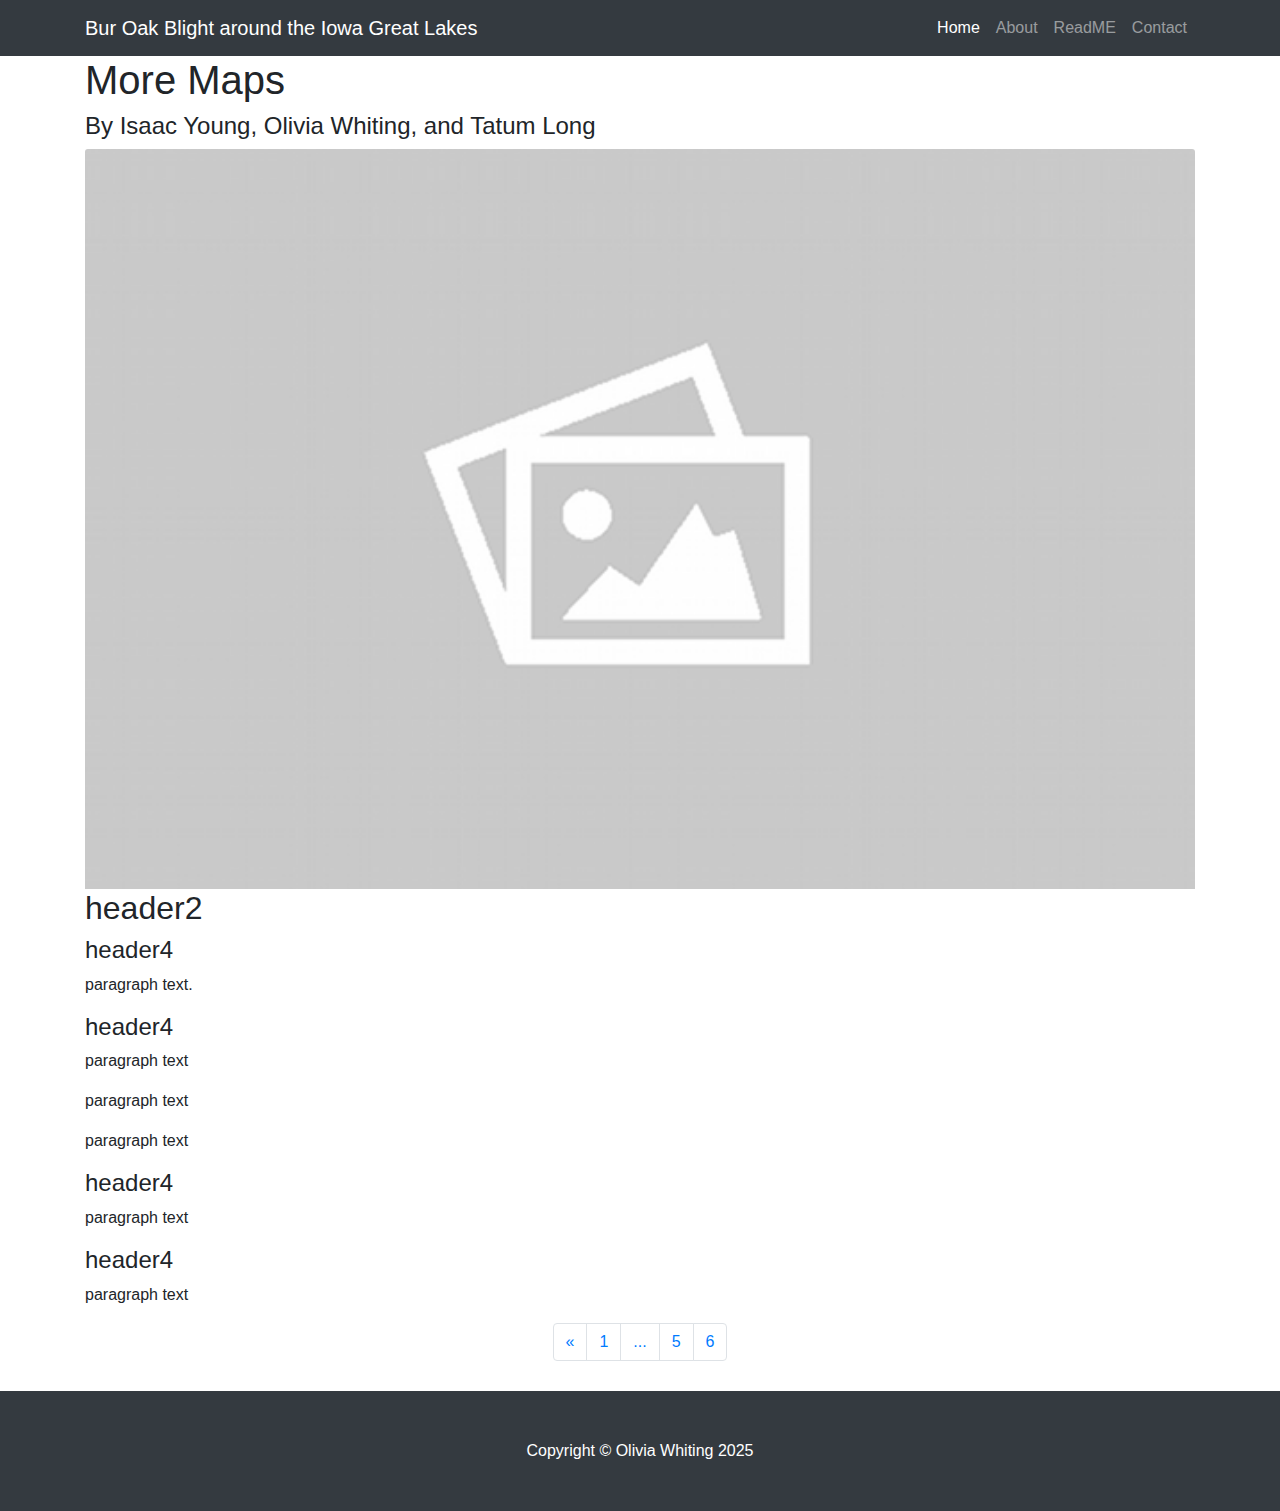
<file: MoreMaps.html>
<!DOCTYPE html>
<html lang="en">

  <head>

    <meta charset="utf-8">
    <meta name="viewport" content="width=device-width, initial-scale=1, shrink-to-fit=no">
    <meta name="description" content="">
    <meta name="author" content="">

    <title>Final Project: Bur Oak Blight around the Iowa Great Lakes</title>

    <!-- Bootstrap core CSS -->
    <link href="vendor/bootstrap/css/bootstrap.min.css" rel="stylesheet">

    <!-- Custom styles for this template -->
    <link href="css/3-col-portfolio.css" rel="stylesheet">

  </head>

  <body>

    <!-- Navigation -->
    <nav class="navbar navbar-expand-lg navbar-dark bg-dark fixed-top">
      <div class="container">
        <a class="navbar-brand" href="index.html">Bur Oak Blight around the Iowa Great Lakes</a>
        <button class="navbar-toggler" type="button" data-toggle="collapse" data-target="#navbarResponsive" aria-controls="navbarResponsive" aria-expanded="false" aria-label="Toggle navigation">
          <span class="navbar-toggler-icon"></span>
        </button>
        <div class="collapse navbar-collapse" id="navbarResponsive">
          <ul class="navbar-nav ml-auto">
            <li class="nav-item active">
              <a class="nav-link" href="index.html">Home
                <span class="sr-only">(current)</span>
              </a>
            </li>
            <li class="nav-item">
              <a class="nav-link" href="projectpage.html">About</a>
            </li>
            <li class="nav-item">
              <a class="nav-link" href="README.md">ReadME</a>
            </li>
            <li class="nav-item">
              <a class="nav-link" href="mailto:olivia-whiting@uiowa.edu">Contact</a>
            </li>
          </ul>
        </div>
      </div>
    </nav>

    <!-- Page Content -->
    <div class="container">

      <!-- Page Heading -->
      <h1> More Maps </h1>
	  <h4> By Isaac Young, Olivia Whiting, and Tatum Long</h4>


    <img class="card-img-top" src="images/pop.png" alt="">


	  <h2>header2</h2>

	  <h4>header4</h4>

	  <p>paragraph text.</p>

	  <h4>header4</h4>

	  <p>
      paragraph text
    </p>

    <p>
      paragraph text
    </p>

    <p>
      paragraph text
    </p>

    <h4>header4</h4>
    <p>paragraph text</p>

	  <h4>header4</h4>
	  <p> paragraph text</p>

    <!-- Pagination -->
    <ul class="pagination justify-content-center">
      <li class="page-item">
        <a class="page-link" href="Lakeside.html" aria-label="Previous">
          <span aria-hidden="true">&laquo;</span>
          <span class="sr-only">Previous</span>
        </a>
      </li>
      <li class="page-item">
        <a class="page-link" href="projectpage.html">1</a>
      </li>
      <li class="page-item">
        <a class="page-link" href="#">...</a>
      </li>
      <li class="page-item">
        <a class="page-link" href="Lakeside.html">5</a>
      </li>


      <li class="page-item">
        <a class="page-link" href="MoreMaps.html">6</a>
      </li>

    </ul>

    </div>
    <!-- /.container -->

    <!-- Footer -->
    <footer class="py-5 bg-dark">
      <div class="container">
        <p class="m-0 text-center text-white">Copyright &copy; Olivia Whiting 2025</p>
      </div>
      <!-- /.container -->
    </footer>

    <!-- Bootstrap core JavaScript -->
    <script src="vendor/jquery/jquery.min.js"></script>
    <script src="vendor/bootstrap/js/bootstrap.bundle.min.js"></script>

  </body>

</html>
</file>
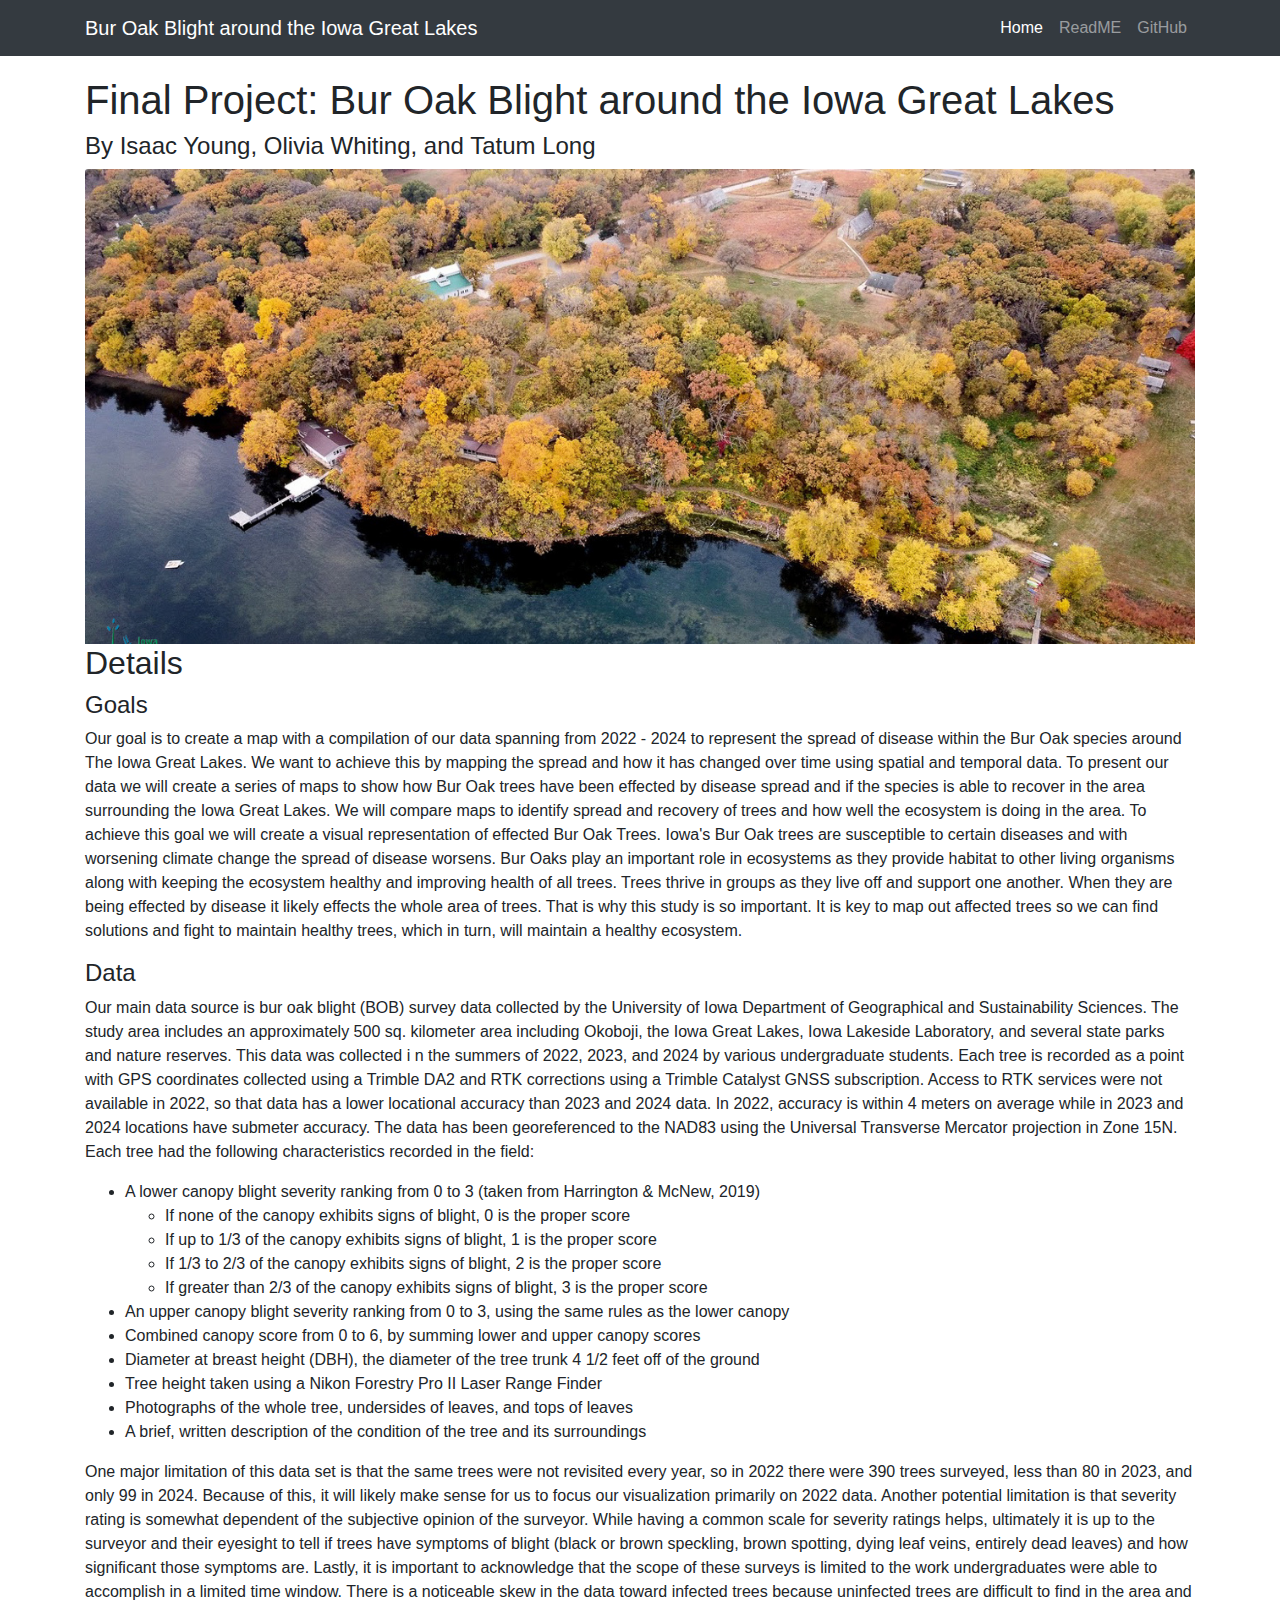
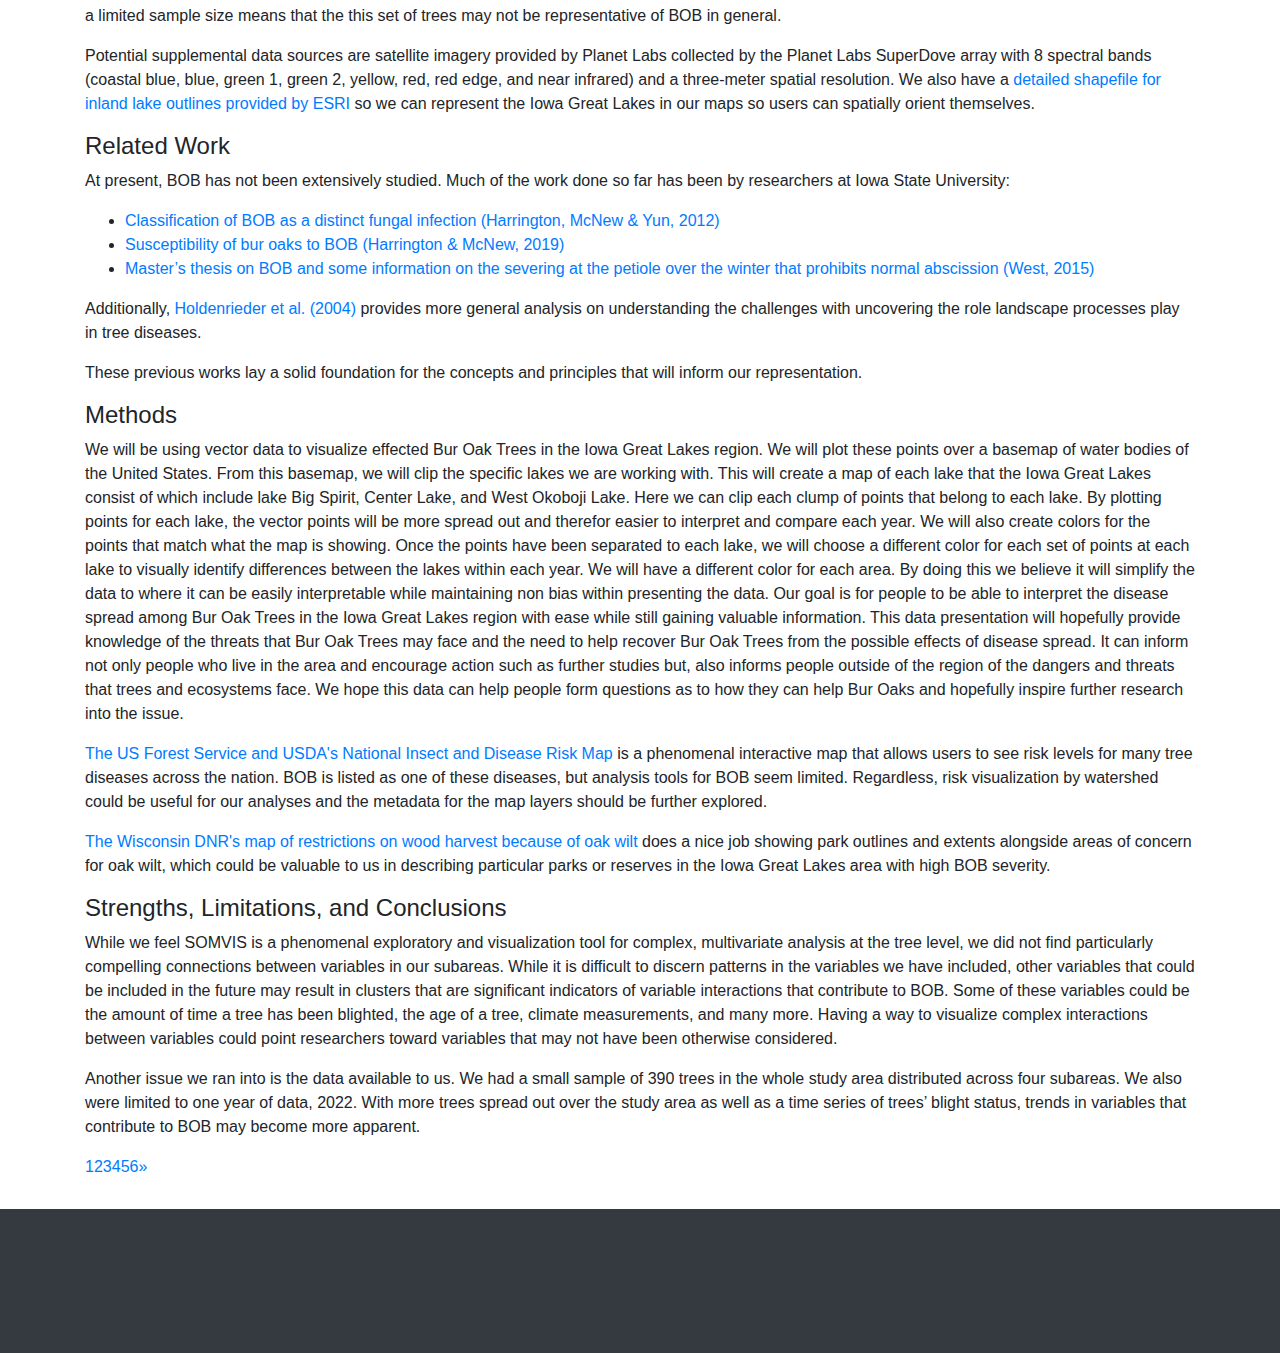
<file: projectpage.html>
<!DOCTYPE html>
<html lang="en">

  <head>

    <meta charset="utf-8">
    <meta name="viewport" content="width=device-width, initial-scale=1, shrink-to-fit=no">
    <meta name="description" content="">
    <meta name="author" content="">

    <title>Final Project: Bur Oak Blight around the Iowa Great Lakes</title>
    <link rel="icon" type="image/x-icon" href="images/tigerhawk.png">

    <!-- Bootstrap core CSS -->
    <link href="https://fonts.googleapis.com/css2?family=Roboto+Slab:wght@100..900&display=swap" rel="stylesheet">
    <link href="vendor/bootstrap/css/bootstrap.min.css" rel="stylesheet">

    <!-- Custom styles for this template -->
    <link href="css/3-col-portfolio.css" rel="stylesheet">

  </head>

  <body>

    <!-- Navigation -->
    <nav class="navbar navbar-expand-lg navbar-dark bg-dark fixed-top">
      <div class="container">
        <a class="navbar-brand" href="index.html">Bur Oak Blight around the Iowa Great Lakes</a>
        <button class="navbar-toggler" type="button" data-toggle="collapse" data-target="#navbarResponsive" aria-controls="navbarResponsive" aria-expanded="false" aria-label="Toggle navigation">
          <span class="navbar-toggler-icon"></span>
        </button>
        <div class="collapse navbar-collapse" id="navbarResponsive">
          <ul class="navbar-nav ml-auto">
            <li class="nav-item active">
              <a class="nav-link" href="index.html">Home
                <span class="sr-only">(current)</span>
              </a>
            </li>
            <li class="nav-item">
              <a class="nav-link" href="readme.html">ReadME</a>
            </li>
            <li class="nav-item">
              <a class="nav-link" href="https://github.com/owhiting4/BOB_IAGreatLakes" target="_blank">GitHub</a>
            </li>
          </ul>
        </div>
      </div>
    </nav>

    <!-- Page Content -->
    <div class="container">

      <!-- Page Heading -->
      <h1 style="margin-top: 20px;"> Final Project: Bur Oak Blight around the Iowa Great Lakes </h1>
	  <h4> By Isaac Young, Olivia Whiting, and Tatum Long</h4>


    <img class="card-img-top" src="images/lakeside_lab.jpg" alt="">


	  <h2>Details</h2>

	  <h4>Goals</h4>

	  <p>Our goal is to create a map with a compilation of our data spanning from 2022 - 2024 to represent the
      spread of disease within the Bur Oak species around The Iowa Great Lakes. We want to achieve this by mapping
      the spread and how it has changed over time using spatial and temporal data. To present our data we will create
      a series of maps to show how Bur Oak trees have been effected by disease spread and if the species is able to
      recover in the area surrounding the Iowa Great Lakes. We will compare maps to identify spread and recovery of
      trees and how well the ecosystem is doing in the area. To achieve this goal we will create a visual representation
      of effected Bur Oak Trees. Iowa's Bur Oak trees are susceptible to certain diseases and with worsening climate
      change the spread of disease worsens. Bur Oaks play an important role in ecosystems as they provide habitat to
      other living organisms along with keeping the ecosystem healthy and improving health of all trees. Trees thrive
      in groups as they live off and support one another. When they are being effected by disease it likely effects
      the whole area of trees. That is why this study is so important. It is key to map out affected trees so we can
      find solutions and fight to maintain healthy trees, which in turn, will maintain a healthy ecosystem.</p>

	  <h4>Data</h4>
	  <p>Our main data source is bur oak blight (BOB) survey data collected by the University of Iowa Department of Geographical
      and Sustainability Sciences. The study area includes an approximately 500 sq. kilometer area including Okoboji,
      the Iowa Great Lakes, Iowa Lakeside Laboratory, and several state parks and nature reserves. This data was collected i
      n the summers of 2022, 2023, and 2024 by various undergraduate students. Each tree is recorded as a point with GPS
      coordinates collected using a Trimble DA2 and RTK corrections using a Trimble Catalyst GNSS subscription. Access to
      RTK services were not available in 2022, so that data has a lower locational accuracy than 2023 and 2024 data. In 2022,
      accuracy is within 4 meters on average while in 2023 and 2024 locations have submeter accuracy. The data has been
      georeferenced to the NAD83 using the Universal Transverse Mercator projection in Zone 15N. Each tree had the following
      characteristics recorded in the field:
    </p>
    <ul>
      <li>A lower canopy blight severity ranking from 0 to 3 (taken from Harrington & McNew, 2019)
        <ul>
          <li>If none of the canopy exhibits signs of blight, 0 is the proper score</li>
          <li>If up to 1/3 of the canopy exhibits signs of blight, 1 is the proper score</li>
          <li>If 1/3 to 2/3 of the canopy exhibits signs of blight, 2 is the proper score</li>
          <li>If greater than 2/3 of the canopy exhibits signs of blight, 3 is the proper score</li>
        </ul>
      </li>
      <li>An upper canopy blight severity ranking from 0 to 3, using the same rules as the lower canopy</li>
      <li>Combined canopy score from 0 to 6, by summing lower and upper canopy scores</li>
      <li>Diameter at breast height (DBH), the diameter of the tree trunk 4 1/2 feet off of the ground</li>
      <li>Tree height taken using a Nikon Forestry Pro II Laser Range Finder</li>
      <li>Photographs of the whole tree, undersides of leaves, and tops of leaves</li>
      <li>A brief, written description of the condition of the tree and its surroundings</li>
    </ul>
    <p>One major limitation of this data set is that the same trees were not revisited every year, so in 2022 there were
      390 trees surveyed, less than 80 in 2023, and only 99 in 2024. Because of this, it will likely make sense for us
      to focus our visualization primarily on 2022 data. Another potential limitation is that severity rating is somewhat
      dependent of the subjective opinion of the surveyor. While having a common scale for severity ratings helps, ultimately
       it is up to the surveyor and their eyesight to tell if trees have symptoms of blight (black or brown speckling, brown
       spotting, dying leaf veins, entirely dead leaves) and how significant those symptoms are. Lastly, it is important to
       acknowledge that the scope of these surveys is limited to the work undergraduates were able to accomplish in a limited
       time window. There is a noticeable skew in the data toward infected trees because uninfected trees are difficult to
       find in the area and a limited sample size means that the this set of trees may not be representative of BOB in general.
    </p>
    <p>
      Potential supplemental data sources are satellite imagery provided by Planet Labs collected by the Planet Labs SuperDove
      array with 8 spectral bands (coastal blue, blue, green 1, green 2, yellow, red, red edge, and near infrared) and a three-meter
      spatial resolution. We also have a
      <a href="https://hub.arcgis.com/datasets/esri::usa-detailed-water-bodies/explore?location=43.423508%2C-95.083775%2C12.63" target="_blank">
        detailed shapefile for inland lake outlines provided by ESRI</a>
        so we can represent the Iowa Great Lakes in our maps so users can spatially orient themselves.
    </p>

    <h4>Related Work</h4>
    <p> At present, BOB has not been extensively studied. Much of the work done so far has been by researchers at Iowa State University:</p>
    <ul>
      <li><a href="https://faculty.sites.iastate.edu/tcharrin/files/inline-files/BOB.pdf" target="_blank">
        Classification of BOB as a distinct fungal infection (Harrington, McNew & Yun, 2012) </a></li>
      <li><a href="https://www.srs.fs.usda.gov/pubs/gtr/gtr_srs213/gtr_srs213_07.pdf" target="_blank">
        Susceptibility of bur oaks to BOB (Harrington & McNew, 2019) </a></li>
      <li><a href="https://www.proquest.com/docview/1707143751?fromopenview=true&pq-origsite=gscholar&sourcetype=Dissertations%20&%20Theses"
        target="_blank">Master’s thesis on BOB and some information on the severing at the petiole over the
        winter that prohibits normal abscission (West, 2015) </a> </li>
    </ul>
    <p>Additionally,
         <a href="https://www.cell.com/trends/ecology-evolution/fulltext/S0169-5347(04)00170-3?large_figure=true"
          target="_blank"> Holdenrieder et al. (2004)</a>
        provides more general analysis on understanding the challenges with uncovering the role
        landscape processes play in tree diseases.</p>
    <p>These previous works lay a solid foundation for the concepts and principles that will inform our representation.</p>

	  <h4>Methods</h4>
	  <p>
      We will be using vector data to visualize effected Bur Oak Trees in the Iowa Great Lakes region. We will plot
      these points over a basemap of water bodies of the United States. From this basemap, we will clip the specific
      lakes we are working with. This will create a map of each lake that the Iowa Great Lakes consist of which include
      lake Big Spirit, Center Lake, and West Okoboji Lake. Here we can clip each clump of points that belong to each lake.
      By plotting points for each lake, the vector points will be more spread out and therefor easier to interpret and
      compare each year. We will also create colors for the points that match what the map is showing. Once the points
      have been separated to each lake, we will choose a different color for each set of points at each lake to visually
      identify differences between the lakes within each year. We will have a different color for each area. By doing this
      we believe it will simplify the data to where it can be easily interpretable while maintaining non bias within
      presenting the data. Our goal is for people to be able to interpret the disease spread among Bur Oak Trees in the
      Iowa Great Lakes region with ease while still gaining valuable information. This data presentation will hopefully
      provide knowledge of the threats that Bur Oak Trees may face and the need to help recover Bur Oak Trees from the
      possible effects of disease spread. It can inform not only people who live in the area and encourage action such as
      further studies but, also informs people outside of the region of the dangers and threats that trees and ecosystems
      face. We hope this data can help people form questions as to how they can help Bur Oaks and hopefully inspire further
      research into the issue.
    </p>
    <p> <a href="https://usfs.maps.arcgis.com/apps/webappviewer/index.html?id=52cb2bcc3c2b4868ac87b66f622062ab"
              target="_blank"> The US Forest Service and USDA's National Insect and Disease Risk Map</a></li>
      is a phenomenal interactive map that allows users to see risk levels for many tree diseases across the nation.
      BOB is listed as one of these diseases, but analysis tools for BOB seem limited. Regardless, risk visualization
      by watershed could be useful for our analyses and the metadata for the map layers should be further explored.
    </p>
    <p><a href="https://experience.arcgis.com/experience/5eb53084bc934853859bab7e07a26354"
      target="_blank">The Wisconsin DNR's map of restrictions on wood harvest because of oak wilt</a>
      does a nice job showing park outlines and extents alongside areas of concern for oak wilt, which could be
      valuable to us in describing particular parks or reserves in the Iowa Great Lakes area with high BOB severity.
    </p>

    <h4>Strengths, Limitations, and Conclusions</h4>

    <p>While we feel SOMVIS is a phenomenal exploratory and visualization tool for complex,
multivariate analysis at the tree level, we did not find particularly compelling connections
between variables in our subareas. While it is difficult to discern patterns in the variables we
have included, other variables that could be included in the future may result in clusters that are
significant indicators of variable interactions that contribute to BOB. Some of these variables
could be the amount of time a tree has been blighted, the age of a tree, climate measurements,
and many more. Having a way to visualize complex interactions between variables could point
researchers toward variables that may not have been otherwise considered.</p>
<p>Another issue we ran into is the data available to us. We had a small sample of 390 trees
in the whole study area distributed across four subareas. We also were limited to one year of
data, 2022. With more trees spread out over the study area as well as a time series of trees’ blight
status, trends in variables that contribute to BOB may become more apparent.</p>

    <!-- Pagination -->
    <div class="pagination-container">
      <div class="pagination">

        <a href="projectpage.html"  class="active">1</a>
        <a href="GullPoint.html">2</a>
        <a href="HalesSlough.html">3</a>
        <a href="KenuePark.html">4</a>
        <a href="Lakeside.html">5</a>
        <a href="MoreMaps.html">6</a>

        <a href="GullPoint.html">&raquo;</a>
      </div>
    </div>

    </div>
    <!-- /.container -->

    <!-- Footer -->
    <footer class="py-5 bg-dark">
      <div class="container">
        <p class="m-0 text-center text-dark">Copyright &copy; Olivia Whiting, Isaac Young, Tatum Long<br> Final Project GEOG3540 Spring 2025 University of Iowa</p>
      </div>


      <!-- /.container -->
    </footer>

    <!-- Bootstrap core JavaScript -->
    <script src="vendor/jquery/jquery.min.js"></script>
    <script src="vendor/bootstrap/js/bootstrap.bundle.min.js"></script>

  </body>

</html>
</file>
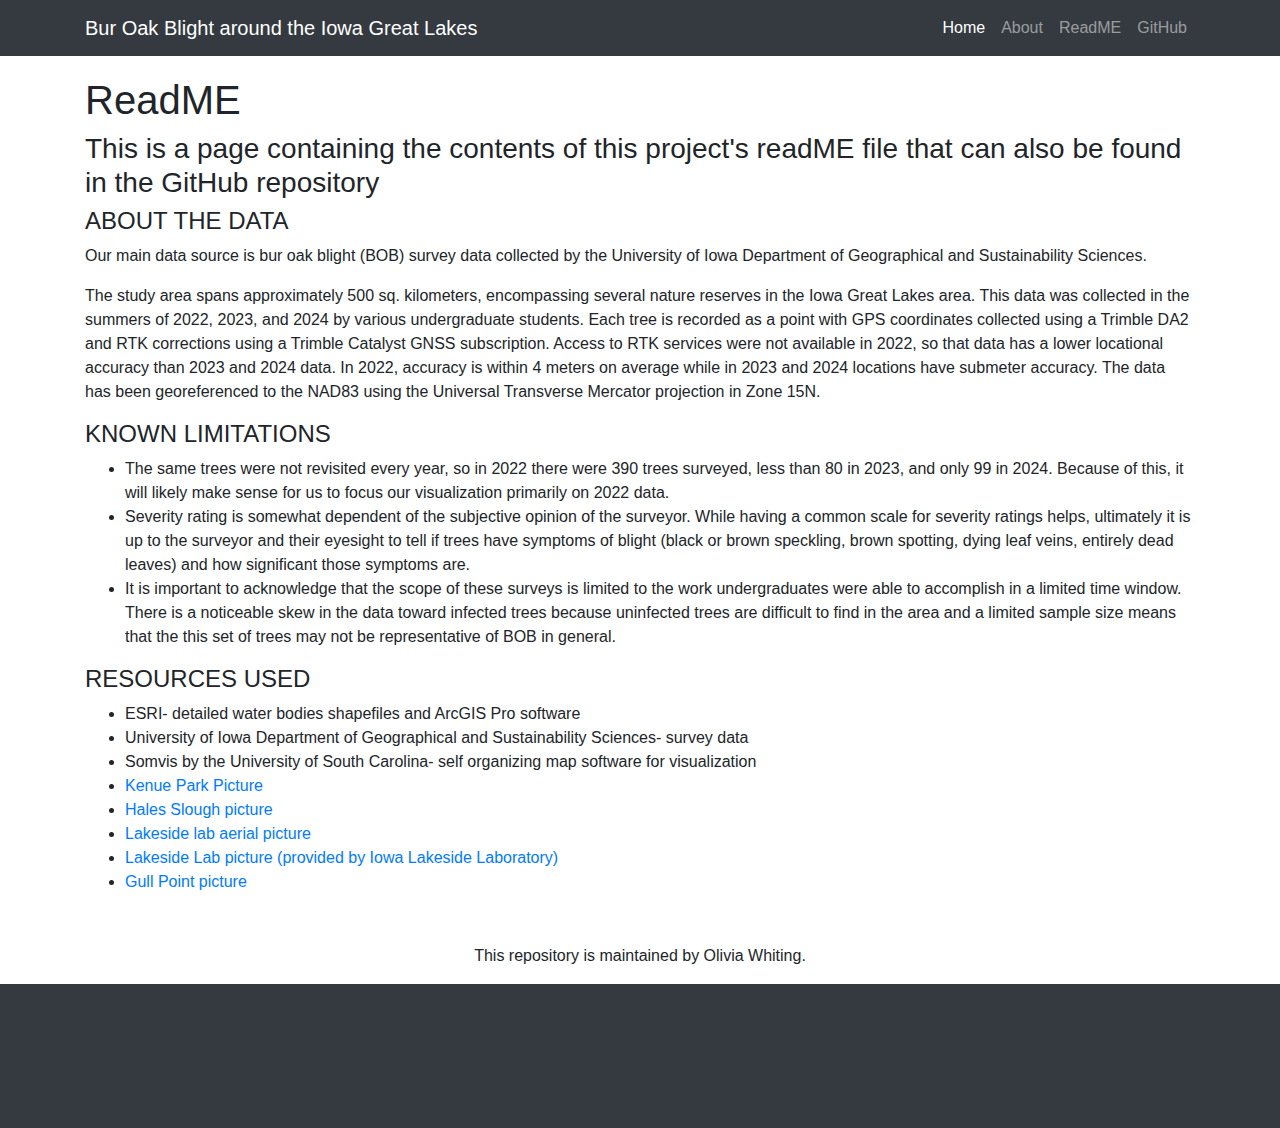
<file: readme.html>
<!DOCTYPE html>
<html lang="en">

  <head>

    <meta charset="utf-8">
    <meta name="viewport" content="width=device-width, initial-scale=1, shrink-to-fit=no">
    <meta name="description" content="">
    <meta name="author" content="">

    <title>Bur Oak Blight around the Iowa Great Lakes</title>
    <link rel="icon" type="image/x-icon" href="images/tigerhawk.png">

    <!-- Bootstrap core CSS -->
    <link href="https://fonts.googleapis.com/css2?family=Roboto+Slab:wght@100..900&display=swap" rel="stylesheet">
    <link href="vendor/bootstrap/css/bootstrap.min.css" rel="stylesheet">

    <!-- Custom styles for this template -->
    <link href="css/3-col-portfolio.css" rel="stylesheet">

  </head>

  <body>

    <!-- Navigation -->
    <nav class="navbar navbar-expand-lg navbar-dark bg-dark fixed-top">
      <div class="container">
        <a class="navbar-brand" href="index.html">Bur Oak Blight around the Iowa Great Lakes</a>
        <button class="navbar-toggler" type="button" data-toggle="collapse" data-target="#navbarResponsive" aria-controls="navbarResponsive" aria-expanded="false" aria-label="Toggle navigation">
          <span class="navbar-toggler-icon"></span>
        </button>
        <div class="collapse navbar-collapse" id="navbarResponsive">
          <ul class="navbar-nav ml-auto">
            <li class="nav-item active">
              <a class="nav-link" href="index.html">Home
                <span class="sr-only">(current)</span>
              </a>
            </li>
            <li class="nav-item">
              <a class="nav-link" href="projectpage.html">About</a>
            </li>
            <li class="nav-item">
              <a class="nav-link" href="readme.html">ReadME</a>
            </li>
            <li class="nav-item">
              <a class="nav-link" href="https://github.com/owhiting4/BOB_IAGreatLakes" target="_blank">GitHub</a>
            </li>
          </ul>
        </div>
      </div>
    </nav>

    <!-- Page Content -->
    <div class="container">

      <!-- Page Heading -->
      <h1 style="margin-top: 20px;"> ReadME </h1>
	  <h3> This is a page containing the contents of this project's readME file
      that can also be found in the GitHub repository</h3>

    <h4>ABOUT THE DATA</h4>

    <p>Our main data source is bur oak blight (BOB) survey data collected by the
      University of Iowa Department of Geographical and Sustainability Sciences.</p>

    <p>The study area spans approximately 500 sq. kilometers, encompassing several nature reserves
      in the Iowa Great Lakes area. This data was collected in the summers of 2022, 2023, and 2024
      by various undergraduate students. Each tree is recorded as a point with GPS coordinates
      collected using a Trimble DA2 and RTK corrections using a Trimble Catalyst GNSS subscription.
      Access to RTK services were not available in 2022, so that data has a lower locational accuracy
      than 2023 and 2024 data. In 2022, accuracy is within 4 meters on average while in 2023 and 2024
      locations have submeter accuracy. The data has been georeferenced to the NAD83 using the Universal
      Transverse Mercator projection in Zone 15N.</p>

    <h4>KNOWN LIMITATIONS</h4>

    <ul>
      <li>The same trees were not revisited every year, so in 2022 there were 390 trees surveyed, less
        than 80 in 2023, and only 99 in 2024. Because of this, it will likely make sense for us to focus
        our visualization primarily on 2022 data.</li>
      <li>Severity rating is somewhat dependent of the subjective opinion of the surveyor. While having
        a common scale for severity ratings helps, ultimately it is up to the surveyor and their eyesight
        to tell if trees have symptoms of blight (black or brown speckling, brown spotting, dying leaf veins,
        entirely dead leaves) and how significant those symptoms are.</li>
      <li>It is important to acknowledge that the scope of these surveys is limited to the work undergraduates
        were able to accomplish in a limited time window. There is a noticeable skew in the data toward infected
        trees because uninfected trees are difficult to find in the area and a limited sample size means that the
        this set of trees may not be representative of BOB in general.</li>
    </ul>

    <h4>RESOURCES USED</h4>
    <ul>
      <li>ESRI- detailed water bodies shapefiles and ArcGIS Pro software</li>
      <li>University of Iowa Department of Geographical and Sustainability Sciences- survey data</li>
      <li>Somvis by the University of South Carolina- self organizing map software for visualization</li>
      <li><a href="https://dickinsoncountyconservationboard.com/our-parks/" target="_blank">
          Kenue Park Picture</a></li>
      <li><a href="http://www.watchablewildlifenwia.org/sites-Hale.htm" target="_blank">
          Hales Slough picture</a></li>
      <li><a href="https://iowalakesidelab.org" target="_blank">
          Lakeside lab aerial picture</a></li>
      <li><a href="https://magazine.foriowa.org/story.php?ed=true&storyid=2381" target="_blank">
          Lakeside Lab picture (provided by Iowa Lakeside Laboratory)</a></li>
      <li><a href="https://www.youtube.com/watch?v=u93MZ9-Ujik" target="_blank">
          Gull Point picture</a></li>


    </ul>

    <p style="text-align: center;  margin-top: 50px;">This repository is maintained by Olivia Whiting.</p>
    </div>
    <!-- /.container -->

    <!-- Footer -->
    <footer class="py-5 bg-dark">
      <div class="container">
        <p class="m-0 text-center text-dark">Copyright &copy; Olivia Whiting, Isaac Young, Tatum Long<br> Final Project GEOG3540 Spring 2025 University of Iowa</p>
      </div>
      <!-- /.container -->
    </footer>

    <!-- Bootstrap core JavaScript -->
    <script src="vendor/jquery/jquery.min.js"></script>
    <script src="vendor/bootstrap/js/bootstrap.bundle.min.js"></script>

  </body>

</html>
</file>
<file: first_exercise/css/styles.css>
p{
  background-color: #dddddd
}

h1{
  color: red
}


a:hover{
  color:green
}
</file>
<file: css/3-col-portfolio.css>
/*!
 * Start Bootstrap - 3 Col Portfolio (https://startbootstrap.com/template-overviews/3-col-portfolio)
 * Copyright 2013-2018 Start Bootstrap
 * Licensed under MIT (https://github.com/BlackrockDigital/startbootstrap-3-col-portfolio/blob/master/LICENSE)
 */

body {
  padding-top: 54px;
}

@media (min-width: 992px) {
  body {
    padding-top: 56px;
  }
}

.portfolio-item {
  margin-bottom: 30px;
}

.pagination {
  margin-bottom: 30px;
}
</file>
